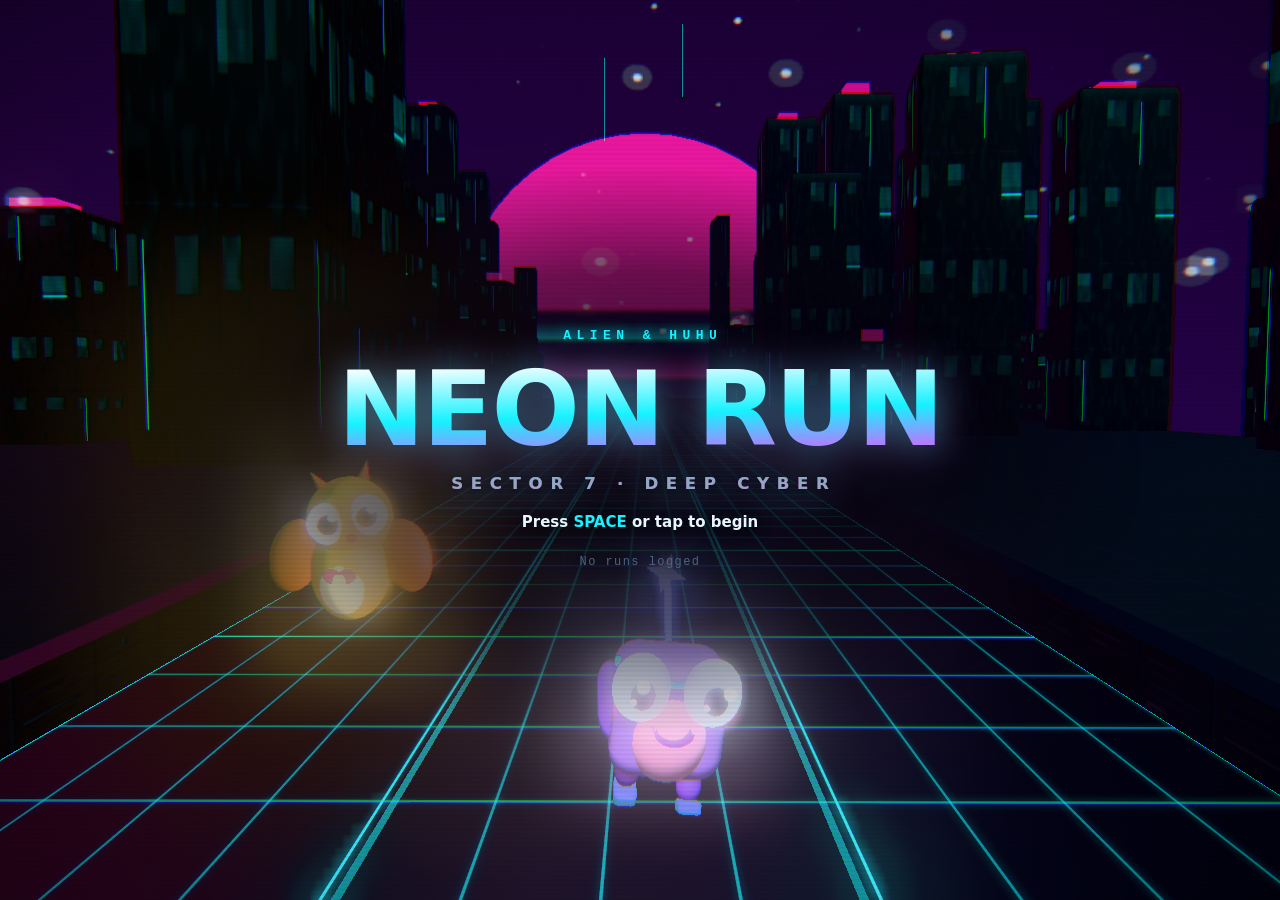
<file: index.html>
<!DOCTYPE html>
<html lang="en">
<head>
<meta charset="UTF-8">
<meta name="viewport" content="width=device-width, initial-scale=1.0, maximum-scale=1.0, user-scalable=no, viewport-fit=cover">
<meta name="theme-color" content="#04030c">
<meta name="description" content="Alien &amp; HuHu: Neon Run — a 3D sci-fi cyber endless runner.">
<meta name="apple-mobile-web-app-capable" content="yes">
<meta name="mobile-web-app-capable" content="yes">
<title>Alien &amp; HuHu — Neon Run</title>
<link rel="stylesheet" href="src/ui/ui.css">
<link rel="icon" href="data:image/svg+xml,<svg xmlns='http://www.w3.org/2000/svg' viewBox='0 0 32 32'><rect width='32' height='32' fill='%2304030c'/><circle cx='16' cy='18' r='8' fill='%23c084fc'/><circle cx='13' cy='16' r='2.6' fill='%23fff'/><circle cx='19' cy='16' r='2.6' fill='%23fff'/><path d='M16 10 L13 4' stroke='%2316f2ff' stroke-width='1.6' fill='none'/><circle cx='13' cy='3.5' r='2' fill='%2316f2ff'/></svg>">
<script type="importmap">
{
  "imports": {
    "three": "./vendor/three/three.module.js",
    "three/addons/": "./vendor/three/addons/"
  }
}
</script>
</head>
<body>

<canvas id="gl"></canvas>

<div id="ui">

  <!-- ─── LOADING ──────────────────────────────────────────────────────── -->
  <section class="screen scrim on" id="scrLoading">
    <div class="kicker">Initialising</div>
    <h1 class="title">NEON<br>RUN</h1>
    <div id="loadBar"><i id="loadFill"></i></div>
    <div class="tiny" id="loadMsg">Compiling shaders…</div>
  </section>

  <!-- ─── TITLE ────────────────────────────────────────────────────────── -->
  <section class="screen" id="scrTitle">
    <div class="kicker">Alien &amp; HuHu</div>
    <h1 class="title glitch" id="titleText" data-text="NEON RUN">NEON RUN<span class="sub">Sector 7 · Deep Cyber</span></h1>
    <div class="muted" id="titlePrompt">Press <b>SPACE</b> or tap to begin</div>
    <div class="tiny" id="titleBest"></div>
  </section>

  <!-- ─── MAIN MENU ────────────────────────────────────────────────────── -->
  <section class="screen scrim" id="scrMenu">
    <div class="kicker">Main Terminal</div>
    <nav class="menu" id="mainMenu">
      <button class="btn primary" data-act="play">Run<span class="key">ENTER</span></button>
      <button class="btn" data-act="skins">Chassis<span class="key">C</span></button>
      <button class="btn" data-act="settings">Settings<span class="key">S</span></button>
      <button class="btn" data-act="howto">How to play<span class="key">H</span></button>
      <button class="btn" data-act="credits">Credits</button>
    </nav>
    <div class="tiny" id="menuStats"></div>
  </section>

  <!-- ─── SETTINGS ─────────────────────────────────────────────────────── -->
  <section class="screen scrim" id="scrSettings">
    <h2 class="h2">Settings</h2>
    <div class="panel">
      <div class="rows" id="settingsRows">
        <div class="row"><span class="label">Master</span><div class="ctl"><input type="range" id="setMaster" min="0" max="100"><span class="val" id="valMaster">90%</span></div></div>
        <div class="row"><span class="label">Music</span><div class="ctl"><input type="range" id="setMusic" min="0" max="100"><span class="val" id="valMusic">65%</span></div></div>
        <div class="row"><span class="label">Effects</span><div class="ctl"><input type="range" id="setSfx" min="0" max="100"><span class="val" id="valSfx">85%</span></div></div>
        <div class="row"><span class="label">Screen shake</span><div class="ctl"><input type="range" id="setShake" min="0" max="100"><span class="val" id="valShake">100%</span></div></div>
        <div class="row"><span class="label">Quality</span><div class="ctl"><div class="seg" id="setQuality">
          <button data-q="auto">Auto</button><button data-q="low">Low</button><button data-q="medium">Med</button><button data-q="high">High</button>
        </div></div></div>
        <div class="row"><span class="label">Speed blur</span><div class="ctl"><div class="seg" id="setBlur"><button data-v="1">On</button><button data-v="0">Off</button></div></div></div>
        <div class="row"><span class="label">Show FPS</span><div class="ctl"><div class="seg" id="setFps"><button data-v="1">On</button><button data-v="0">Off</button></div></div></div>
        <div class="row"><span class="label">Invert swipe</span><div class="ctl"><div class="seg" id="setInvert"><button data-v="1">On</button><button data-v="0">Off</button></div></div></div>
      </div>
    </div>
    <div class="row-inline">
      <button class="btn" data-act="back" style="width:auto">Back<span class="key">ESC</span></button>
      <button class="btn" data-act="wipe" style="width:auto">Erase data</button>
    </div>
  </section>

  <!-- ─── CHASSIS / SKINS ──────────────────────────────────────────────── -->
  <section class="screen scrim" id="scrSkins">
    <h2 class="h2">Chassis</h2>
    <div class="muted">Spend shards to unlock. Cosmetic only — every chassis handles the same.</div>
    <div class="panel"><div class="rows" id="skinRows"></div></div>
    <div class="row-inline">
      <div class="tiny" id="skinBalance"></div>
      <button class="btn" data-act="back" style="width:auto">Back<span class="key">ESC</span></button>
    </div>
  </section>

  <!-- ─── HOW TO PLAY ──────────────────────────────────────────────────── -->
  <section class="screen scrim" id="scrHowto">
    <h2 class="h2">How to play</h2>
    <div class="panel"><div class="rows" id="howtoRows"></div></div>
    <button class="btn" data-act="back" style="width:auto">Back<span class="key">ESC</span></button>
  </section>

  <!-- ─── CREDITS ──────────────────────────────────────────────────────── -->
  <section class="screen scrim" id="scrCredits">
    <h2 class="h2">Credits</h2>
    <div class="panel" style="text-align:center">
      <div class="kicker">Alien &amp; HuHu</div>
      <p class="muted" style="margin:18px 0">
        A 3D sci-fi cyber endless runner.<br>
        Every model, texture, sound and note in this game is generated<br>
        procedurally in code — there is not a single asset file.
      </p>
      <p class="tiny">Rendering · three.js r169 · WebGL2<br>Audio · Web Audio API</p>
    </div>
    <button class="btn" data-act="back" style="width:auto">Back<span class="key">ESC</span></button>
  </section>

  <!-- ─── PAUSE ────────────────────────────────────────────────────────── -->
  <section class="screen scrim" id="scrPause">
    <div class="kicker">Signal held</div>
    <h2 class="h2">Paused</h2>
    <nav class="menu">
      <button class="btn primary" data-act="resume">Resume<span class="key">ESC</span></button>
      <button class="btn" data-act="restart">Restart<span class="key">R</span></button>
      <button class="btn" data-act="settings">Settings</button>
      <button class="btn" data-act="quit">Abandon run</button>
    </nav>
  </section>

  <!-- ─── GAME OVER ────────────────────────────────────────────────────── -->
  <section class="screen scrim" id="scrOver">
    <div id="overRecord"></div>
    <h2 class="h2" id="overTitle">Signal lost</h2>
    <div class="panel">
      <div class="statgrid">
        <div class="cell wide"><div class="k">Score</div><div class="v acc" id="ovScore">0</div></div>
        <div class="cell"><div class="k">Distance</div><div class="v" id="ovDist">0 m</div></div>
        <div class="cell"><div class="k">Shards</div><div class="v" id="ovShards">0</div></div>
        <div class="cell"><div class="k">Best combo</div><div class="v" id="ovCombo">×1</div></div>
        <div class="cell"><div class="k">Top speed</div><div class="v" id="ovSpeed">0</div></div>
        <div class="cell wide"><div class="k">Personal best</div><div class="v" id="ovBest">0</div></div>
      </div>
    </div>
    <nav class="menu">
      <button class="btn primary" data-act="retry">Run again<span class="key">SPACE</span></button>
      <button class="btn" data-act="quit">Main terminal<span class="key">ESC</span></button>
    </nav>
  </section>

  <!-- ─── HUD ──────────────────────────────────────────────────────────── -->
  <div id="hud">
    <div class="hud-tl">
      <div class="stat-label">Score</div>
      <div class="stat-value" id="hudScore">0</div>
      <div class="stat-value sm hi" id="hudDist" style="margin-top:6px">0 m</div>
    </div>

    <div class="hud-tr">
      <div class="stat-label">Shards</div>
      <div class="stat-value sm" id="hudShards">0</div>
      <div id="shields" style="justify-content:flex-end"></div>
      <div id="pulses" style="justify-content:flex-end"></div>
      <div id="powers"></div>
    </div>

    <div id="combo">
      <div class="mult" id="comboMult">×2</div>
      <div id="comboBar"><i id="comboFill"></i></div>
    </div>

    <div class="hud-bc" id="odWrap">
      <div class="stat-label" style="text-align:center">Overdrive</div>
      <div id="odBar"><i id="odFill"></i><span id="odReady">READY · SHIFT</span></div>
    </div>

    <div id="huhuDown"><span class="dot"></span><b>HUHU DOWN</b><i id="huhuDownT">12.0</i></div>

    <div id="banner"><div class="big" id="bannerBig"></div><div class="small" id="bannerSmall"></div></div>
    <div id="floaters"></div>

    <button class="iconbtn" id="btnPause" style="right:calc(18px + var(--safe-r)); top:auto; bottom:calc(16px + var(--safe-b));" aria-label="Pause">
      <svg viewBox="0 0 24 24"><rect x="6" y="5" width="4" height="14"/><rect x="14" y="5" width="4" height="14"/></svg>
    </button>
  </div>

  <div id="fps">-- fps</div>
</div>

<script type="module" src="src/main.js"></script>
<noscript>
  <div style="position:fixed;inset:0;display:grid;place-items:center;color:#eaf6ff;font:600 16px system-ui;text-align:center;padding:24px">
    Neon Run needs JavaScript and WebGL2.
  </div>
</noscript>
</body>
</html>
</file>
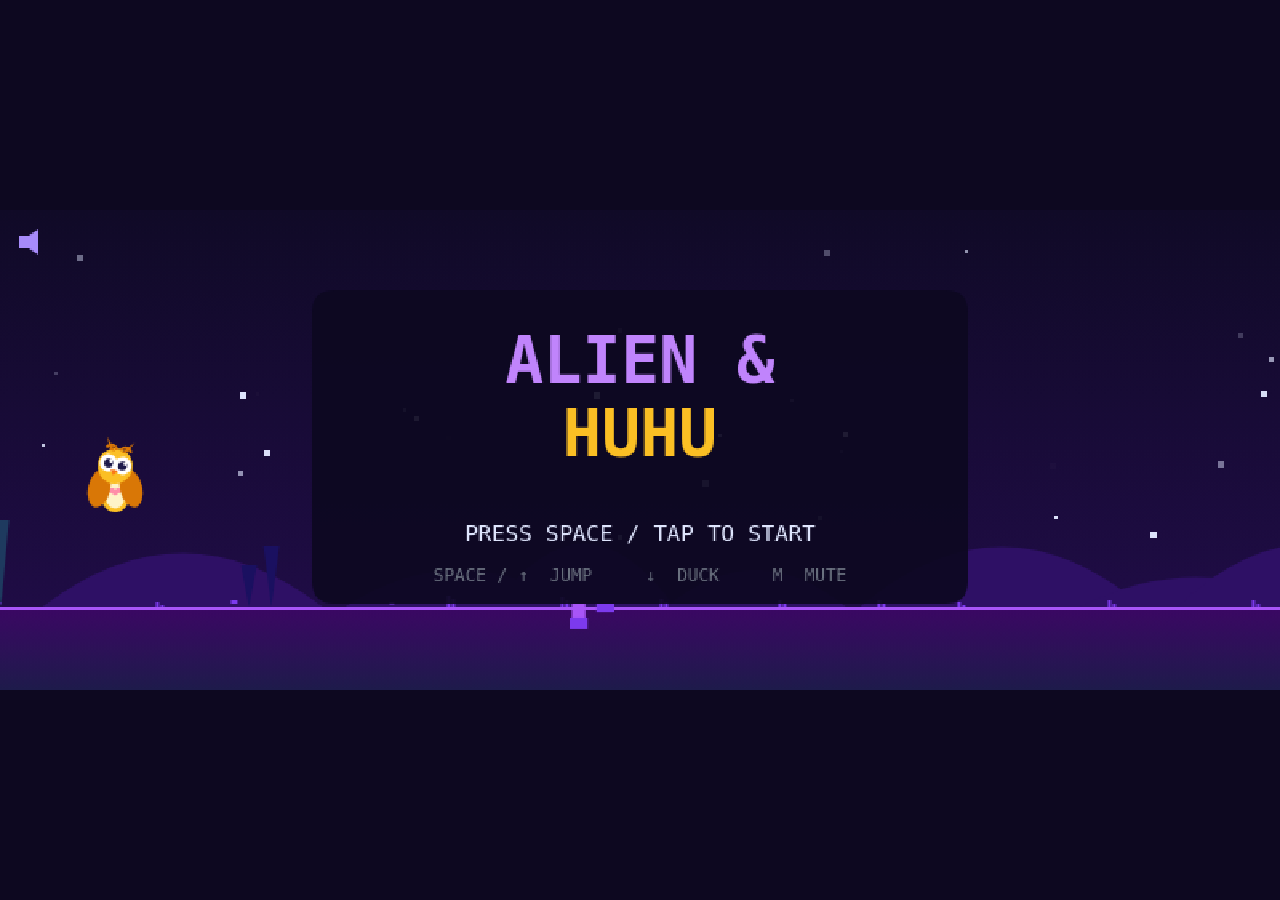
<file: classic.html>
<!DOCTYPE html>
<html lang="en">
<head>
<meta charset="UTF-8">
<meta name="viewport" content="width=device-width, initial-scale=1.0, user-scalable=no, viewport-fit=cover">
<title>Alien &amp; HuHu</title>
<style>
  * { margin: 0; padding: 0; box-sizing: border-box; }
  html, body {
    width: 100%; height: 100%;
    overflow: hidden;
    background: #0d0820;
  }
  canvas {
    image-rendering: pixelated;
    image-rendering: crisp-edges;
    display: block;
    touch-action: none;
    cursor: none;
    position: fixed;
    top: 0; left: 0;
  }
</style>
</head>
<body>
<canvas id="gameCanvas"></canvas>
<script>
'use strict';

// ─── CONFIG ──────────────────────────────────────────────────────────────────
const CFG = {
  W: 800, H: 300,
  GROUND_Y: 248,
  GRAVITY: 0.6,
  JUMP_FORCE: -13.5,
  DOUBLE_JUMP_FORCE: -11,
  INIT_SPEED: 5,
  MAX_SPEED: 18,
  SPEED_INC: 0.0008,
  MIN_SPAWN: 900,
  MAX_SPAWN: 2200,
  SPAWN_RAMP: 90000,
  SCORE_RATE: 0.1,
  MILESTONE: 100,
  // Level palette stops — BG blends between these as score rises
  LEVELS: [
    { score:    0, skyT:'#0d0820', skyB:'#1a0a3d', gndT:'#3b0764', gndB:'#1e1b4b', edge:'#a855f7', hill:'#2e1065', near:'#7c3aed', name:'' },
    { score:  300, skyT:'#012412', skyB:'#023d20', gndT:'#064e3b', gndB:'#022c22', edge:'#34d399', hill:'#065f46', near:'#10b981', name:'JUNGLE WORLD' },
    { score:  700, skyT:'#1c0505', skyB:'#3d1010', gndT:'#7f1d1d', gndB:'#450a0a', edge:'#f87171', hill:'#991b1b', near:'#ef4444', name:'MAGMA WORLD' },
    { score: 1500, skyT:'#03071e', skyB:'#0a0f3d', gndT:'#1e3a8a', gndB:'#0f1d4a', edge:'#93c5fd', hill:'#1d4ed8', near:'#3b82f6', name:'DEEP COSMOS' },
  ],
  C: {
    ALIEN_BODY:  '#c084fc', ALIEN_BELLY: '#f9a8d4',
    ALIEN_EYE:   '#ffffff', ALIEN_PUPIL: '#1e1b4b',
    ALIEN_ANT:   '#818cf8', ALIEN_CHEEK: '#fb7185',
    ALIEN_LEG:   '#a855f7', ALIEN_FOOT:  '#7c3aed',
    ALIEN_ARM:   '#b87af5',
    HUHU_BODY:   '#fbbf24', HUHU_TUMMY: '#fef3c7',
    HUHU_EYE:    '#ffffff', HUHU_PUPIL: '#1e1b4b',
    HUHU_BEAK:   '#f97316', HUHU_WING:  '#d97706',
    HUHU_HEART:  '#ff6b9d',
    ROCK_D:      '#3b0764', ROCK_L:     '#6b21a8', ROCK_HL: '#9333ea',
    CRYSTAL_A:   '#22d3ee', CRYSTAL_B:  '#a78bfa', CRYSTAL_G: '#67e8f9',
    MUSH_CAP:    '#f43f5e', MUSH_SPOT:  '#fecdd3', MUSH_STEM: '#fda4af',
    UFO_BODY:    '#6ee7b7', UFO_DOME:   '#bfdbfe', UFO_LIGHT: '#fde68a',
    COMET_H:     '#fef3c7', COMET_T:    '#fbbf24',
    STAR:        '#e0e7ff',
    HEART:       '#ff6b9d',
    SPARKLE:     '#fde68a',
  }
};

// ─── UTILS ───────────────────────────────────────────────────────────────────
function lerp(a, b, t) { return a + (b - a) * t; }

function lerpColor(c1, c2, t) {
  const h  = s => parseInt(s.slice(1), 16);
  const a  = h(c1), b = h(c2);
  const r  = Math.round(lerp((a>>16)&255, (b>>16)&255, t));
  const g  = Math.round(lerp((a>>8)&255,  (b>>8)&255,  t));
  const bv = Math.round(lerp(a&255,        b&255,        t));
  return `#${((r<<16)|(g<<8)|bv).toString(16).padStart(6,'0')}`;
}

function rnd(min, max) { return min + Math.random() * (max - min); }
function rndInt(min, max) { return Math.floor(rnd(min, max + 1)); }

function roundRect(ctx, x, y, w, h, r) {
  ctx.beginPath();
  ctx.moveTo(x + r, y);
  ctx.lineTo(x + w - r, y);
  ctx.quadraticCurveTo(x + w, y, x + w, y + r);
  ctx.lineTo(x + w, y + h - r);
  ctx.quadraticCurveTo(x + w, y + h, x + w - r, y + h);
  ctx.lineTo(x + r, y + h);
  ctx.quadraticCurveTo(x, y + h, x, y + h - r);
  ctx.lineTo(x, y + r);
  ctx.quadraticCurveTo(x, y, x + r, y);
  ctx.closePath();
}

// Heart path centered at (cx, cy), half-width r
function drawHeart(ctx, cx, cy, r) {
  ctx.beginPath();
  ctx.moveTo(cx, cy + r * 0.75);
  ctx.bezierCurveTo(cx - r * 0.1, cy + r * 0.4, cx - r, cy + r * 0.3, cx - r, cy - r * 0.1);
  ctx.bezierCurveTo(cx - r, cy - r * 0.75, cx, cy - r * 0.6,  cx, cy - r * 0.2);
  ctx.bezierCurveTo(cx, cy - r * 0.6,  cx + r, cy - r * 0.75, cx + r, cy - r * 0.1);
  ctx.bezierCurveTo(cx + r, cy + r * 0.3, cx + r * 0.1, cy + r * 0.4, cx, cy + r * 0.75);
  ctx.closePath();
}

// 4-pointed star at (cx, cy) with outer radius r
function draw4Star(ctx, cx, cy, r) {
  ctx.beginPath();
  for (let i = 0; i < 8; i++) {
    const angle = i * Math.PI / 4 - Math.PI / 2;
    const dist  = i % 2 === 0 ? r : r * 0.38;
    i === 0
      ? ctx.moveTo(cx + dist * Math.cos(angle), cy + dist * Math.sin(angle))
      : ctx.lineTo(cx + dist * Math.cos(angle), cy + dist * Math.sin(angle));
  }
  ctx.closePath();
}

// ─── CANVAS SETUP ────────────────────────────────────────────────────────────
const canvas = document.getElementById('gameCanvas');
const ctx = canvas.getContext('2d');
canvas.width  = CFG.W;
canvas.height = CFG.H;

function handleResize() {
  const vw = window.innerWidth;
  const vh = window.innerHeight;
  const portrait = vh > vw * 1.2;

  if (portrait) {
    const logW = 350;
    const logH = Math.round(logW * vh / vw);
    CFG.W = logW; CFG.H = logH;
    CFG.GROUND_Y = logH - 52;
    const s = logW / 800;
    CFG.INIT_SPEED = 5 * s; CFG.MAX_SPEED = 18 * s; CFG.SPEED_INC = 0.0008 * s;
    canvas.width  = logW;
    canvas.height = logH;
    canvas.style.width  = vw + 'px';
    canvas.style.height = vh + 'px';
    canvas.style.left = '0px'; canvas.style.top = '0px';
  } else {
    CFG.W = 800; CFG.H = 300; CFG.GROUND_Y = 248;
    CFG.INIT_SPEED = 5; CFG.MAX_SPEED = 18; CFG.SPEED_INC = 0.0008;
    canvas.width  = 800; canvas.height = 300;
    const scale = Math.min(vw / 800, vh / 300);
    const cw = Math.round(800 * scale);
    const ch = Math.round(300 * scale);
    canvas.style.width  = cw + 'px'; canvas.style.height = ch + 'px';
    canvas.style.left   = Math.round((vw - cw) / 2) + 'px';
    canvas.style.top    = Math.round((vh - ch) / 2) + 'px';
  }
}
handleResize();
window.addEventListener('resize', () => {
  handleResize();
  if (typeof BG !== 'undefined') {
    BG.init();
    if (typeof Alien !== 'undefined') Alien.y = CFG.GROUND_Y;
    if (typeof Game !== 'undefined' && Game.state === 'PLAYING') Game.transitionTo('TITLE');
  }
});

// ─── AUDIO ───────────────────────────────────────────────────────────────────
const Audio = {
  ctx: null, enabled: true,
  init() {
    if (this.ctx) return;
    this.ctx = new (window.AudioContext || window.webkitAudioContext)();
    Music.init(this.ctx);
  },
  play(type) {
    if (!this.enabled || !this.ctx) return;
    const ac = this.ctx;
    const now = ac.currentTime;

    const configs = {
      jump:        [['sine',     220, 440, 0.15, 0.25]],
      double_jump: [['sine',     440, 660, 0.15, 0.2]],
      land:        [['triangle', 80,  40,  0.1,  0.3]],
      die:         [['sawtooth', 400, 80,  0.5,  0.4]],
      milestone: [
        ['sine', 523, 523, 0.12, 0.2],
        ['sine', 659, 659, 0.12, 0.2],
        ['sine', 784, 784, 0.12, 0.2],
      ],
      levelup: [
        ['sine', 523, 523,  0.1, 0.22],
        ['sine', 659, 659,  0.1, 0.22],
        ['sine', 784, 784,  0.1, 0.22],
        ['sine', 1047, 1047, 0.15, 0.28],
      ],
    };

    const list = configs[type];
    if (!list) return;

    list.forEach(([wave, f1, f2, dur, vol], i) => {
      const t    = now + i * 0.07;
      const osc  = ac.createOscillator();
      const gain = ac.createGain();
      osc.type = wave;
      osc.frequency.setValueAtTime(f1, t);
      osc.frequency.exponentialRampToValueAtTime(f2, t + dur);
      gain.gain.setValueAtTime(vol, t);
      gain.gain.exponentialRampToValueAtTime(0.001, t + dur);
      osc.connect(gain);
      gain.connect(ac.destination);
      osc.start(t);
      osc.stop(t + dur + 0.01);
    });
  }
};

// ─── MUSIC ───────────────────────────────────────────────────────────────────
const Music = (() => {
  // 120 BPM, A-minor, 4-chord × 4-bar loop ≈ 8 s
  const BPM   = 120;
  const BEAT  = 60 / BPM;      // 0.5 s
  const BAR   = BEAT * 4;      // 2 s
  const LOOP  = BAR * 4;       // 8 s
  const AHEAD = 0.15;          // schedule this far ahead of current time

  // Chord progression: Am → F → C → G
  // Each entry: bass root Hz, [chord arp tones Hz]
  const CHORDS = [
    { bass: 55.00, arp: [110.00, 130.81, 164.81, 220.00] }, // Am
    { bass: 43.65, arp: [87.31,  110.00, 130.81, 174.61] }, // F
    { bass: 65.41, arp: [130.81, 164.81, 196.00, 261.63] }, // C
    { bass: 49.00, arp: [98.00,  123.47, 146.83, 196.00] }, // G
  ];

  let ac, masterGain, noiseBuf, playing = false;

  function mkNoiseBuf() {
    const len = Math.ceil(ac.sampleRate * 0.06);
    noiseBuf  = ac.createBuffer(1, len, ac.sampleRate);
    const d   = noiseBuf.getChannelData(0);
    for (let i = 0; i < len; i++) d[i] = Math.random() * 2 - 1;
  }

  function note(type, freq, vol, t, dur, rel) {
    const osc = ac.createOscillator();
    const g   = ac.createGain();
    osc.type  = type;
    osc.frequency.value = freq;
    g.gain.setValueAtTime(0.0001, t);
    g.gain.linearRampToValueAtTime(vol, t + 0.012);
    g.gain.setValueAtTime(vol, t + dur - rel);
    g.gain.exponentialRampToValueAtTime(0.0001, t + dur);
    osc.connect(g); g.connect(masterGain);
    osc.start(t); osc.stop(t + dur + 0.02);
  }

  function kick(t) {
    const o = ac.createOscillator(), g = ac.createGain();
    o.type = 'sine';
    o.frequency.setValueAtTime(180, t);
    o.frequency.exponentialRampToValueAtTime(38, t + 0.12);
    g.gain.setValueAtTime(0.55, t);
    g.gain.exponentialRampToValueAtTime(0.0001, t + 0.20);
    o.connect(g); g.connect(masterGain);
    o.start(t); o.stop(t + 0.22);
  }

  function hihat(t, vol) {
    const src = ac.createBufferSource();
    src.buffer = noiseBuf;
    const bpf = ac.createBiquadFilter();
    bpf.type  = 'bandpass';
    bpf.frequency.value = 9000; bpf.Q.value = 1.2;
    const g = ac.createGain();
    g.gain.setValueAtTime(vol, t);
    g.gain.exponentialRampToValueAtTime(0.0001, t + 0.04);
    src.connect(bpf); bpf.connect(g); g.connect(masterGain);
    src.start(t); src.stop(t + 0.05);
  }

  function pad(freqs, t, dur) {
    freqs.slice(0, 3).forEach(freq => {
      [-5, 0, 5].forEach(detune => {
        const o = ac.createOscillator(), g = ac.createGain();
        o.type  = 'sawtooth';
        o.frequency.value = freq * 2; // one octave up
        o.detune.value = detune;
        g.gain.setValueAtTime(0.0001, t);
        g.gain.linearRampToValueAtTime(0.018, t + 0.40);
        g.gain.setValueAtTime(0.018, t + dur - 0.35);
        g.gain.exponentialRampToValueAtTime(0.0001, t + dur);
        o.connect(g); g.connect(masterGain);
        o.start(t); o.stop(t + dur + 0.02);
      });
    });
  }

  function scheduleBar(barIdx, t) {
    const ch = CHORDS[barIdx % 4];
    const arpPat = [0, 1, 2, 3, 2, 1, 0, 2]; // 8 × 8th notes

    // Bass — punchy root on beat 1 and sub-octave on beat 3
    note('sawtooth', ch.bass,       0.30, t,              BEAT * 1.75, 0.12);
    note('sawtooth', ch.bass * 0.5, 0.18, t + BEAT * 2,  BEAT * 1.55, 0.12);

    // Arpeggio — 8 8th-notes per bar, square wave
    for (let i = 0; i < 8; i++) {
      note('square', ch.arp[arpPat[i]], 0.09,
           t + i * BEAT * 0.5, BEAT * 0.43, 0.10);
    }

    // Warm pad — full bar
    pad(ch.arp, t, BAR);

    // Kick on beat 1 and 3
    kick(t);
    kick(t + BEAT * 2);

    // Hi-hat every 8th note, louder on downbeats
    for (let i = 0; i < 8; i++) {
      hihat(t + i * BEAT * 0.5, i % 2 === 0 ? 0.060 : 0.032);
    }
  }

  function scheduleLoop(startT) {
    for (let b = 0; b < 4; b++) scheduleBar(b, startT + b * BAR);
    const nextT = startT + LOOP;
    const delay = (nextT - ac.currentTime - AHEAD) * 1000;
    setTimeout(() => { if (playing) scheduleLoop(nextT); }, Math.max(0, delay));
  }

  return {
    init(audioCtx) {
      if (ac) return;
      ac = audioCtx;
      masterGain = ac.createGain();
      masterGain.gain.value = 0.38;
      masterGain.connect(ac.destination);
      mkNoiseBuf();
    },
    start() {
      if (playing || !ac) return;
      playing = true;
      scheduleLoop(ac.currentTime + 0.10);
    },
    stop()     { playing = false; },
    mute(muted){ if (masterGain) masterGain.gain.value = muted ? 0 : 0.38; },
    get isPlaying() { return playing; },
  };
})();

// ─── PARTICLES ───────────────────────────────────────────────────────────────
const Particles = (() => {
  const POOL = 320;
  const pool = Array.from({length: POOL}, () => ({
    active: false, x: 0, y: 0, vx: 0, vy: 0,
    life: 0, maxLife: 0, r: 0, color: '#fff',
    shape: 'circle', gravity: 0, rot: 0, rotV: 0,
  }));

  function alloc() { return pool.find(p => !p.active) || pool[0]; }

  const DEFS = {
    jump: {
      n: 8, shapes: ['square'],
      cols: ['#c084fc','#818cf8','#a78bfa'],
      vx: 3, vy: 4, life: 400, r: 3, grav: 0.15,
    },
    land: {
      n: 8, shapes: ['square'],
      cols: ['#fbbf24','#f97316','#fde68a'],
      vx: 5, vy: 2.5, life: 350, r: 3, grav: 0.22,
    },
    death: {
      n: 22, shapes: ['circle','heart'],
      cols: ['#c084fc','#f9a8d4','#fbbf24','#22d3ee','#ff6b9d'],
      vx: 9, vy: 8, life: 750, r: 5, grav: 0.09,
    },
    milestone: {
      n: 18, shapes: ['heart','star4'],
      cols: ['#ff6b9d','#fde68a','#c084fc','#fbbf24','#f9a8d4'],
      vx: 6, vy: 9, life: 1000, r: 5, grav: 0.03,
    },
    levelup: {
      n: 36, shapes: ['heart','star4','circle'],
      cols: ['#ff6b9d','#fde68a','#34d399','#93c5fd','#c084fc','#fbbf24'],
      vx: 11, vy: 11, life: 1200, r: 6, grav: 0.04,
    },
  };

  return {
    burst(type, x, y) {
      const d = DEFS[type];
      if (!d) return;
      for (let i = 0; i < d.n; i++) {
        const p    = alloc();
        p.active   = true;
        p.x        = x + rnd(-5, 5);
        p.y        = y;
        p.vx       = rnd(-d.vx, d.vx);
        p.vy       = rnd(-d.vy, -0.5);
        p.life     = d.life + rnd(-120, 120);
        p.maxLife  = p.life;
        p.r        = rnd(d.r - 1.5, d.r + 1.5);
        p.color    = d.cols[rndInt(0, d.cols.length - 1)];
        p.shape    = d.shapes[rndInt(0, d.shapes.length - 1)];
        p.gravity  = d.grav;
        p.rot      = rnd(0, Math.PI * 2);
        p.rotV     = rnd(-0.18, 0.18);
      }
    },
    update(dt) {
      const f = dt / 16.67;
      for (const p of pool) {
        if (!p.active) continue;
        p.life -= dt;
        if (p.life <= 0) { p.active = false; continue; }
        p.x   += p.vx  * f;
        p.y   += p.vy  * f;
        p.vy  += p.gravity * f;
        p.rot += p.rotV * f;
      }
    },
    draw() {
      for (const p of pool) {
        if (!p.active) continue;
        const alpha = Math.max(0, p.life / p.maxLife);
        ctx.save();
        ctx.globalAlpha = alpha;
        ctx.fillStyle   = p.color;
        ctx.translate(p.x, p.y);
        ctx.rotate(p.rot);
        if (p.shape === 'square') {
          ctx.fillRect(-p.r, -p.r, p.r * 2, p.r * 2);
        } else if (p.shape === 'heart') {
          drawHeart(ctx, 0, 0, p.r);
          ctx.fill();
        } else if (p.shape === 'star4') {
          draw4Star(ctx, 0, 0, p.r);
          ctx.fill();
        } else {
          ctx.beginPath();
          ctx.arc(0, 0, p.r, 0, Math.PI * 2);
          ctx.fill();
        }
        ctx.restore();
      }
    },
    reset() { pool.forEach(p => p.active = false); }
  };
})();

// ─── BACKGROUND ──────────────────────────────────────────────────────────────
const BG = (() => {
  let stars = [], midItems = [], nearItems = [];
  let dayPhase = 0;
  let _score   = 0;

  // Return smoothly blended palette for a given score
  function palette(score) {
    const lvls = CFG.LEVELS;
    let lo = lvls[0], hi = lvls[0];
    for (let i = lvls.length - 1; i >= 0; i--) {
      if (score >= lvls[i].score) {
        lo = lvls[i];
        hi = lvls[Math.min(i + 1, lvls.length - 1)];
        break;
      }
    }
    if (lo === hi) return lo;
    const span = hi.score - lo.score;
    const raw  = (score - lo.score) / span;
    const t    = raw < 0.5 ? 2*raw*raw : -1 + (4 - 2*raw)*raw; // ease in-out
    return {
      skyT: lerpColor(lo.skyT, hi.skyT, t),
      skyB: lerpColor(lo.skyB, hi.skyB, t),
      gndT: lerpColor(lo.gndT, hi.gndT, t),
      gndB: lerpColor(lo.gndB, hi.gndB, t),
      edge: lerpColor(lo.edge, hi.edge, t),
      hill: lerpColor(lo.hill, hi.hill, t),
      near: lerpColor(lo.near, hi.near, t),
    };
  }

  function genStars() {
    stars = Array.from({length: 80}, () => ({
      x: rnd(0, CFG.W * 3),
      y: rnd(0, CFG.GROUND_Y - 40),
      r: rnd(0.5, 2),
      twinkle: rnd(0.001, 0.004),
      phase: rnd(0, Math.PI * 2),
    }));
  }
  function genMid() {
    midItems = [];
    for (let x = 0; x < CFG.W * 4; x += rndInt(60, 140)) {
      const type = Math.random() < 0.4 ? 'crystal' : 'hill';
      if (type === 'hill') {
        midItems.push({ type, x, w: rndInt(80, 200), h: rndInt(30, 80) });
      } else {
        const count = rndInt(2, 5);
        midItems.push({ type, x, count,
          heights: Array.from({length: count}, () => rndInt(20, 60)),
          cols:    Array.from({length: count}, () => Math.random() < 0.5 ? '#1e3a5f' : '#1a1060'),
        });
      }
    }
  }
  function genNear() {
    nearItems = [];
    for (let x = 0; x < CFG.W * 4; x += rndInt(30, 100)) {
      nearItems.push({ type: Math.random() < 0.5 ? 'rock' : 'grass', x, size: rndInt(3, 8) });
    }
  }

  return {
    init()          { genStars(); genMid(); genNear(); },
    setScore(s)     { _score = s; },
    update(dt, spd) {
      dayPhase += dt * 0.000007;
      const f = dt / 16.67;
      stars.forEach(s    => { s.x -= spd * 0.05 * f; if (s.x < -2) s.x += CFG.W * 3 + 10; });
      midItems.forEach(m => { m.x -= spd * 0.3  * f; if (m.x + (m.w || 100) < -10) m.x += CFG.W * 4 + 200; });
      nearItems.forEach(n => { n.x -= spd * 0.7  * f; if (n.x < -10) n.x += CFG.W * 4 + 50; });
    },
    draw(time) {
      const pal  = palette(_score);
      const td   = (Math.sin(dayPhase * Math.PI * 2) + 1) / 2 * 0.18;
      const skyT = lerpColor(pal.skyT, '#2d1b6e', td);
      const skyB = lerpColor(pal.skyB, '#4c1d95', td);

      // Sky gradient
      const sg = ctx.createLinearGradient(0, 0, 0, CFG.GROUND_Y);
      sg.addColorStop(0, skyT);
      sg.addColorStop(1, skyB);
      ctx.fillStyle = sg;
      ctx.fillRect(0, 0, CFG.W, CFG.GROUND_Y);

      // Stars
      ctx.save();
      for (const s of stars) {
        const bright = 0.35 + 0.65 * Math.sin(time * s.twinkle + s.phase);
        ctx.globalAlpha = bright;
        ctx.fillStyle   = CFG.C.STAR;
        ctx.fillRect(Math.floor(s.x), Math.floor(s.y), Math.ceil(s.r * 2), Math.ceil(s.r * 2));
      }
      ctx.restore();

      // Mid silhouettes
      for (const m of midItems) {
        if (m.type === 'hill') {
          ctx.fillStyle = pal.hill;
          ctx.beginPath();
          ctx.moveTo(m.x, CFG.GROUND_Y);
          ctx.quadraticCurveTo(m.x + m.w / 2, CFG.GROUND_Y - m.h, m.x + m.w, CFG.GROUND_Y);
          ctx.fill();
        } else {
          for (let i = 0; i < m.count; i++) {
            ctx.fillStyle = m.cols[i];
            const cx = m.x + i * 14, h = m.heights[i];
            ctx.beginPath();
            ctx.moveTo(cx, CFG.GROUND_Y);
            ctx.lineTo(cx - 5, CFG.GROUND_Y - h);
            ctx.lineTo(cx + 5, CFG.GROUND_Y - h);
            ctx.closePath();
            ctx.fill();
          }
        }
      }

      // Ground
      const gg = ctx.createLinearGradient(0, CFG.GROUND_Y, 0, CFG.H);
      gg.addColorStop(0, pal.gndT);
      gg.addColorStop(1, pal.gndB);
      ctx.fillStyle = gg;
      ctx.fillRect(0, CFG.GROUND_Y, CFG.W, CFG.H - CFG.GROUND_Y);

      // Glowing ground edge
      ctx.fillStyle = pal.edge;
      ctx.fillRect(0, CFG.GROUND_Y, CFG.W, 2);

      // Near details
      for (const n of nearItems) {
        ctx.fillStyle = pal.near;
        if (n.type === 'rock') {
          ctx.fillRect(n.x, CFG.GROUND_Y - n.size, n.size, n.size / 2);
        } else {
          ctx.fillRect(n.x,     CFG.GROUND_Y - n.size,     2, n.size);
          ctx.fillRect(n.x + 3, CFG.GROUND_Y - n.size + 2, 2, n.size - 2);
        }
      }
    },
    reset() { genStars(); genMid(); genNear(); dayPhase = 0; _score = 0; }
  };
})();

// ─── ALIEN ───────────────────────────────────────────────────────────────────
const Alien = {
  x: 100, y: CFG.GROUND_Y,
  vy: 0, onGround: true,
  usedDoubleJump: false, ducking: false,
  state: 'RUN',
  blinkTimer: 180, blinking: false, blinkFrame: 0,
  deadTimer: 0, deadAngle: 0,
  width: 28, height: 36,
  squash: { x: 1, y: 1 },   // squash/stretch scale
  smileAnim: 0,              // 0-1, wiggles when happy (milestone)

  get hitbox() {
    if (this.ducking) return { x: this.x - 14, y: this.y - 22, w: 28, h: 22 };
    return { x: this.x - 12, y: this.y - this.height + 4, w: 24, h: this.height - 4 };
  },

  jump() {
    if (this.state === 'DEAD') return;
    if (this.onGround) {
      this.vy = CFG.JUMP_FORCE;
      this.onGround = false;
      this.usedDoubleJump = false;
      this.state = 'JUMP';
      this.squash = { x: 0.72, y: 1.32 };
      Audio.play('jump');
      Particles.burst('jump', this.x, this.y);
    } else if (!this.usedDoubleJump) {
      this.vy = CFG.DOUBLE_JUMP_FORCE;
      this.usedDoubleJump = true;
      this.state = 'JUMP';
      this.squash = { x: 0.80, y: 1.20 };
      Audio.play('double_jump');
      Particles.burst('jump', this.x, this.y - 20);
    }
  },

  celebrate() { this.smileAnim = 1; },

  update(dt) {
    // Lerp squash back to neutral
    const lf = 1 - Math.pow(0.05, dt / 16.67);
    this.squash.x += (1 - this.squash.x) * lf;
    this.squash.y += (1 - this.squash.y) * lf;
    if (this.smileAnim > 0) this.smileAnim = Math.max(0, this.smileAnim - dt / 1200);

    if (this.state === 'DEAD') {
      this.deadTimer += dt;
      this.deadAngle  = Math.min(this.deadTimer / 400, 1) * Math.PI / 2;
      this.vy += CFG.GRAVITY * (dt / 16.67);
      this.y  += this.vy    * (dt / 16.67);
      if (this.y >= CFG.GROUND_Y) { this.y = CFG.GROUND_Y; this.vy = 0; }
      return;
    }

    if (!this.onGround) {
      this.vy += CFG.GRAVITY * (dt / 16.67);
      this.y  += this.vy    * (dt / 16.67);
      this.state = this.vy < 0 ? 'JUMP' : 'FALL';
      if (this.y >= CFG.GROUND_Y) {
        this.y = CFG.GROUND_Y; this.vy = 0;
        this.onGround = true; this.usedDoubleJump = false;
        this.state = this.ducking ? 'DUCK' : 'RUN';
        this.squash = { x: 1.40, y: 0.68 };
        Audio.play('land');
        Particles.burst('land', this.x, this.y);
      }
    } else {
      this.state = this.ducking ? 'DUCK' : 'RUN';
    }

    // Blink
    this.blinkTimer -= dt / 16.67;
    if (this.blinkTimer <= 0) {
      this.blinkTimer = 150 + Math.random() * 120;
      this.blinking = true; this.blinkFrame = 0;
    }
    if (this.blinking) { this.blinkFrame++; if (this.blinkFrame > 8) this.blinking = false; }
  },

  draw(animFrame) {
    ctx.save();
    ctx.translate(this.x, this.y);

    if (this.state === 'DEAD') {
      ctx.translate(0, -14);
      ctx.rotate(this.deadAngle);
    }

    const run   = this.state === 'RUN';
    const inAir = this.state === 'JUMP' || this.state === 'FALL';
    const dead  = this.state === 'DEAD';

    const bobY = run ? Math.sin(animFrame * 0.35) * 1.5 : 0;
    ctx.translate(0, bobY);

    // Squash/stretch (scale from foot anchor)
    if (this.ducking) {
      ctx.scale(1, 0.65);
    } else {
      ctx.scale(this.squash.x, this.squash.y);
    }

    // ── Body (rounder) ────────────────────────────────────────────────────────
    ctx.fillStyle = CFG.C.ALIEN_BODY;
    roundRect(ctx, -14, -36, 28, 30, 12);
    ctx.fill();

    // Belly
    ctx.fillStyle = CFG.C.ALIEN_BELLY;
    ctx.beginPath();
    ctx.ellipse(0, -22, 9, 11, 0, 0, Math.PI * 2);
    ctx.fill();

    // ── Arms ──────────────────────────────────────────────────────────────────
    if (!dead && !this.ducking) {
      ctx.fillStyle = CFG.C.ALIEN_ARM;
      const swing = inAir ? -0.75 : Math.sin(animFrame * 0.3) * 0.32;
      // left arm
      ctx.save();
      ctx.translate(-14, -27);
      ctx.rotate(-0.22 - swing);
      roundRect(ctx, -4, 0, 6, 9, 3);
      ctx.fill();
      ctx.restore();
      // right arm
      ctx.save();
      ctx.translate(14, -27);
      ctx.rotate(0.22 + swing);
      roundRect(ctx, -2, 0, 6, 9, 3);
      ctx.fill();
      ctx.restore();
    }

    // ── Cheeks ────────────────────────────────────────────────────────────────
    ctx.save();
    ctx.globalAlpha = 0.62;
    ctx.fillStyle = CFG.C.ALIEN_CHEEK;
    ctx.beginPath(); ctx.ellipse(-10, -21, 5.5, 3.5, 0.18, 0, Math.PI * 2); ctx.fill();
    ctx.beginPath(); ctx.ellipse( 10, -21, 5.5, 3.5,-0.18, 0, Math.PI * 2); ctx.fill();
    ctx.restore();

    // ── Antenna ───────────────────────────────────────────────────────────────
    ctx.strokeStyle = CFG.C.ALIEN_ANT;
    ctx.lineWidth = 2;
    ctx.beginPath(); ctx.moveTo(0, -36); ctx.lineTo(-4, -46); ctx.stroke();
    ctx.fillStyle = CFG.C.ALIEN_ANT;
    draw4Star(ctx, -4, -50, 4.5);
    ctx.fill();

    // ── Smile ─────────────────────────────────────────────────────────────────
    if (!dead) {
      const wiggle = this.smileAnim > 0 ? Math.sin(animFrame * 0.45) * 2 * this.smileAnim : 0;
      ctx.strokeStyle = '#9333ea';
      ctx.lineWidth = 1.8;
      ctx.beginPath();
      ctx.arc(wiggle, -18, 5, 0.25, Math.PI - 0.25);
      ctx.stroke();
    }

    // ── Eyes ──────────────────────────────────────────────────────────────────
    const eyeY = this.blinking
      ? Math.max(0.05, Math.abs(Math.sin(this.blinkFrame / 8 * Math.PI)))
      : 1;
    ctx.save();
    ctx.scale(1, eyeY);
    ctx.fillStyle = CFG.C.ALIEN_EYE;
    ctx.beginPath(); ctx.ellipse(-6, -28, 6.5, 8, 0, 0, Math.PI * 2); ctx.fill();
    ctx.beginPath(); ctx.ellipse( 6, -28, 6.5, 8, 0, 0, Math.PI * 2); ctx.fill();

    if (dead) {
      ctx.strokeStyle = CFG.C.ALIEN_PUPIL; ctx.lineWidth = 2;
      [[-6,-28],[6,-28]].forEach(([ex,ey]) => {
        ctx.beginPath(); ctx.moveTo(ex-3,ey-3); ctx.lineTo(ex+3,ey+3); ctx.stroke();
        ctx.beginPath(); ctx.moveTo(ex+3,ey-3); ctx.lineTo(ex-3,ey+3); ctx.stroke();
      });
    } else {
      const drift = Math.sin(animFrame * 0.018) * 1.8;
      ctx.fillStyle = CFG.C.ALIEN_PUPIL;
      ctx.beginPath(); ctx.ellipse(-6 + drift, -28, 3.2, 3.8, 0, 0, Math.PI * 2); ctx.fill();
      ctx.beginPath(); ctx.ellipse( 6 + drift, -28, 3.2, 3.8, 0, 0, Math.PI * 2); ctx.fill();
      // Sparkle highlights (two per eye)
      ctx.fillStyle = '#fff';
      ctx.beginPath(); ctx.arc(-4.2 + drift, -30.2, 1.4, 0, Math.PI * 2); ctx.fill();
      ctx.beginPath(); ctx.arc( 7.8 + drift, -30.2, 1.4, 0, Math.PI * 2); ctx.fill();
      ctx.beginPath(); ctx.arc(-7.5 + drift, -27,   0.7, 0, Math.PI * 2); ctx.fill();
      ctx.beginPath(); ctx.arc( 4.5 + drift, -27,   0.7, 0, Math.PI * 2); ctx.fill();
    }
    ctx.restore();

    // ── Legs ──────────────────────────────────────────────────────────────────
    if (!this.ducking && !dead) {
      const ls = inAir ? -4 : Math.sin(animFrame * 0.3) * 4;
      ctx.fillStyle = CFG.C.ALIEN_LEG;
      ctx.fillRect(-9,  -8 + ls, 6, 12);
      ctx.fillRect( 3,  -8 - ls, 6, 12);
      ctx.fillStyle = CFG.C.ALIEN_FOOT;
      ctx.fillRect(-10,  3 + ls, 8, 5);
      ctx.fillRect(  2,  3 - ls, 8, 5);
    }

    ctx.restore();
  },

  die()  { this.state = 'DEAD'; this.deadTimer = 0; this.deadAngle = 0; },
  reset() {
    this.x = 100; this.y = CFG.GROUND_Y;
    this.vy = 0; this.onGround = true;
    this.usedDoubleJump = false; this.ducking = false;
    this.state = 'RUN';
    this.blinkTimer = 180; this.blinking = false;
    this.deadTimer = 0; this.deadAngle = 0;
    this.squash = { x: 1, y: 1 }; this.smileAnim = 0;
  }
};

// ─── HUHU (OWL) ──────────────────────────────────────────────────────────────
const HuHu = {
  x: 72, y: 180,
  headTilt: 0,
  wingPulse: 0,
  dead: false, deadTimer: 0, deadAngle: 0, vy: 0,

  get hitbox() { return { x: this.x - 8, y: this.y - 28, w: 16, h: 36 }; },

  die() { this.dead = true; this.deadTimer = 0; this.deadAngle = 0; this.vy = -4; },

  update(dt) {
    if (!this.dead) return;
    this.deadTimer += dt;
    this.deadAngle  = -Math.min(this.deadTimer / 500, 1) * Math.PI / 2;
    this.vy += CFG.GRAVITY * 0.55 * (dt / 16.67);
    this.y  += this.vy * (dt / 16.67);
    if (this.y >= CFG.GROUND_Y - 8) { this.y = CFG.GROUND_Y - 8; this.vy = 0; }
  },

  draw(animFrame) {
    // Position: lerp toward alien when alive; physics handles it when dead
    if (!this.dead) {
      const targetX = Alien.x - 28;
      const targetY = Alien.ducking
        ? Alien.y - 20
        : Alien.y - 70 + Math.sin(animFrame * 0.06) * 6;
      const lf = Alien.ducking ? 0.22 : 0.12;
      this.x += (targetX - this.x) * lf;
      this.y += (targetY - this.y) * lf;
    }

    const tiltTarget = this.dead ? -0.7 : Math.sin(animFrame * 0.019) * 0.25;
    this.headTilt += (tiltTarget - this.headTilt) * 0.08;
    if (this.wingPulse > 0) this.wingPulse = Math.max(0, this.wingPulse - 1);

    const wA = this.dead
      ? 1.0   // wings flung wide
      : Alien.ducking
        ? 0.65  // wings folded tight when crouching
        : Math.sin(animFrame * 0.15) * 0.65 + (this.wingPulse > 0 ? Math.sin(this.wingPulse * 0.6) * 0.4 : 0);

    ctx.save();
    ctx.translate(this.x, this.y);
    if (this.dead) ctx.rotate(this.deadAngle); // tumble counterclockwise

    // Body
    ctx.fillStyle = CFG.C.HUHU_BODY;
    ctx.beginPath(); ctx.ellipse(0, 0, 10, 14, 0, 0, Math.PI * 2); ctx.fill();

    // Tummy
    ctx.fillStyle = CFG.C.HUHU_TUMMY;
    ctx.beginPath(); ctx.ellipse(0, 3, 6.5, 8.5, 0, 0, Math.PI * 2); ctx.fill();

    // Heart on tummy
    ctx.fillStyle = CFG.C.HUHU_HEART;
    ctx.save();
    ctx.globalAlpha = this.dead ? 0.3 : 0.75;
    drawHeart(ctx, 0, 1, 3.8);
    ctx.fill();
    ctx.restore();

    // Wings
    ctx.fillStyle = CFG.C.HUHU_WING;
    ctx.save(); ctx.translate(-10, -1); ctx.rotate(-wA);
    ctx.beginPath(); ctx.ellipse(0, 0, 7, 12, -0.3, 0, Math.PI * 2); ctx.fill();
    ctx.restore();
    ctx.save(); ctx.translate(10, -1); ctx.rotate(wA);
    ctx.beginPath(); ctx.ellipse(0, 0, 7, 12, 0.3, 0, Math.PI * 2); ctx.fill();
    ctx.restore();

    // Head (bigger, tilts separately)
    ctx.save();
    ctx.translate(0, -15);
    ctx.rotate(this.headTilt);

    ctx.fillStyle = CFG.C.HUHU_BODY;
    ctx.beginPath(); ctx.arc(0, 0, 11, 0, Math.PI * 2); ctx.fill();

    // Ear tufts
    ctx.fillStyle = CFG.C.HUHU_WING;
    ctx.beginPath(); ctx.moveTo(-5,-9); ctx.lineTo(-9,-17); ctx.lineTo(-2,-9); ctx.fill();
    ctx.beginPath(); ctx.moveTo( 5,-9); ctx.lineTo( 9,-17); ctx.lineTo( 2,-9); ctx.fill();

    // Eyes — normal pupils or ✕ when dead
    ctx.fillStyle = CFG.C.HUHU_EYE;
    ctx.beginPath(); ctx.arc(-4.5, -1, 5.5, 0, Math.PI * 2); ctx.fill();
    ctx.beginPath(); ctx.arc( 4.5, -1, 5.5, 0, Math.PI * 2); ctx.fill();
    if (this.dead) {
      ctx.strokeStyle = CFG.C.HUHU_PUPIL; ctx.lineWidth = 2.2;
      [-4.5, 4.5].forEach(ex => {
        ctx.beginPath(); ctx.moveTo(ex - 2.5, -3.5); ctx.lineTo(ex + 2.5,  1.5); ctx.stroke();
        ctx.beginPath(); ctx.moveTo(ex + 2.5, -3.5); ctx.lineTo(ex - 2.5,  1.5); ctx.stroke();
      });
    } else {
      ctx.fillStyle = CFG.C.HUHU_PUPIL;
      ctx.beginPath(); ctx.arc(-4.5, -1, 2.8, 0, Math.PI * 2); ctx.fill();
      ctx.beginPath(); ctx.arc( 4.5, -1, 2.8, 0, Math.PI * 2); ctx.fill();
      ctx.fillStyle = '#fff';
      ctx.beginPath(); ctx.arc(-3.2, -2.5, 1.1, 0, Math.PI * 2); ctx.fill();
      ctx.beginPath(); ctx.arc( 5.8, -2.5, 1.1, 0, Math.PI * 2); ctx.fill();
    }

    // Eyebrows — happy arch or sad droop
    ctx.strokeStyle = CFG.C.HUHU_WING; ctx.lineWidth = 1.8;
    if (this.dead) {
      ctx.beginPath(); ctx.arc(-4.5, -7.5, 3.5, Math.PI * 0.85, Math.PI * 1.65); ctx.stroke();
      ctx.beginPath(); ctx.arc( 4.5, -7.5, 3.5, Math.PI * 1.35, Math.PI * 2.15); ctx.stroke();
    } else {
      ctx.beginPath(); ctx.arc(-4.5, -9, 3.5, Math.PI * 1.1, Math.PI * 1.9); ctx.stroke();
      ctx.beginPath(); ctx.arc( 4.5, -9, 3.5, Math.PI * 1.1, Math.PI * 1.9); ctx.stroke();
    }

    // Beak
    ctx.fillStyle = CFG.C.HUHU_BEAK;
    ctx.beginPath(); ctx.moveTo(-2.5, 2.5); ctx.lineTo(0, 6); ctx.lineTo(2.5, 2.5); ctx.fill();

    ctx.restore(); // head
    ctx.restore(); // body
  },

  celebrate() { this.wingPulse = 30; },
  reset() {
    this.x = 72; this.y = 180; this.headTilt = 0; this.wingPulse = 0;
    this.dead = false; this.deadTimer = 0; this.deadAngle = 0; this.vy = 0;
  }
};

// ─── OBSTACLES ───────────────────────────────────────────────────────────────
class RockCluster {
  constructor(size) {
    this.size = size !== undefined ? size : rndInt(0, 2);
    const dims = [[28,22],[42,32],[60,40]][this.size];
    this.w = dims[0]; this.h = dims[1];
    this.x = CFG.W + 20; this.y = CFG.GROUND_Y;
    this.rocks = this._gen();
  }
  _gen() {
    const n = this.size + 2;
    return Array.from({length:n}, () => ({
      ox: rnd(-this.w*0.3, this.w*0.3),
      oy: rnd(-this.h*0.6, 0),
      rw: rnd(this.w*0.3, this.w*0.6),
      rh: rnd(this.h*0.4, this.h*0.7),
      col: [CFG.C.ROCK_D, CFG.C.ROCK_L, CFG.C.ROCK_HL][rndInt(0,2)],
    }));
  }
  get hitbox() { return {x:this.x-this.w/2+4, y:this.y-this.h+4, w:this.w-8, h:this.h-4}; }
  isOffScreen() { return this.x + this.w/2 < -10; }
  update(spd, dt) { this.x -= spd * (dt/16.67); }
  draw() {
    ctx.save();
    ctx.translate(this.x, this.y);
    for (const r of this.rocks) {
      ctx.fillStyle = r.col;
      ctx.beginPath();
      ctx.ellipse(r.ox, r.oy, r.rw/2, r.rh/2, 0, 0, Math.PI*2);
      ctx.fill();
    }
    ctx.fillStyle = CFG.C.ROCK_HL;
    ctx.globalAlpha = 0.35;
    ctx.beginPath();
    ctx.ellipse(-this.w*0.15, -this.h*0.55, this.w*0.12, this.h*0.1, -0.5, 0, Math.PI*2);
    ctx.fill();
    ctx.restore();
  }
}

class CrystalSpire {
  constructor() {
    this.count = rndInt(2, 4);
    this.w = this.count * 14 + 10;
    this.h = rndInt(55, 72);
    this.x = CFG.W + 20; this.y = CFG.GROUND_Y;
    this.cols = Array.from({length:this.count}, () =>
      Math.random() < 0.5 ? CFG.C.CRYSTAL_A : CFG.C.CRYSTAL_B);
    this.heights = Array.from({length:this.count}, (_, i) =>
      this.h - (i % 2) * rndInt(4, 14));
  }
  get hitbox() { return {x:this.x+4, y:this.y-this.h+8, w:this.w-8, h:this.h-8}; }
  isOffScreen() { return this.x + this.w < -10; }
  update(spd, dt) { this.x -= spd * (dt/16.67); }
  draw(animFrame) {
    const pulse = 0.5 + 0.5 * Math.sin(animFrame * 0.05);
    ctx.save();
    ctx.translate(this.x, this.y);
    for (let i = 0; i < this.count; i++) {
      const cx = i * 14 + 7, ch = this.heights[i], cw = 10;
      ctx.fillStyle = this.cols[i];
      ctx.beginPath();
      ctx.moveTo(cx, -ch);
      ctx.lineTo(cx - cw/2, -ch*0.3);
      ctx.lineTo(cx - cw/2, 0);
      ctx.lineTo(cx + cw/2, 0);
      ctx.lineTo(cx + cw/2, -ch*0.3);
      ctx.closePath();
      ctx.fill();
      // Glow stripe
      ctx.save();
      ctx.globalAlpha = 0.2 + pulse * 0.35;
      ctx.fillStyle = CFG.C.CRYSTAL_G;
      ctx.beginPath();
      ctx.moveTo(cx, -ch+4);
      ctx.lineTo(cx-1.5, -ch*0.4);
      ctx.lineTo(cx+1.5, -ch*0.4);
      ctx.closePath();
      ctx.fill();
      ctx.restore();
    }
    ctx.restore();
  }
}

class AlienMushroom {
  constructor() {
    this.variant = rndInt(0, 1);
    this.w = this.variant === 0 ? 32 : 50;
    this.h = this.variant === 0 ? 38 : 42;
    this.x = CFG.W + 20; this.y = CFG.GROUND_Y;
  }
  get hitbox() { return {x:this.x+4, y:this.y-this.h+4, w:this.w-8, h:this.h-4}; }
  isOffScreen() { return this.x + this.w < -10; }
  update(spd, dt) { this.x -= spd * (dt/16.67); }
  draw() {
    ctx.save();
    ctx.translate(this.x, this.y);
    const sw = this.w*0.35, sh = this.h*0.55, sx = this.w/2;
    ctx.fillStyle = CFG.C.MUSH_STEM;
    ctx.beginPath();
    ctx.moveTo(sx-sw/2, 0); ctx.lineTo(sx-sw/3,-sh); ctx.lineTo(sx+sw/3,-sh); ctx.lineTo(sx+sw/2, 0);
    ctx.fill();
    ctx.fillStyle = CFG.C.MUSH_CAP;
    ctx.beginPath(); ctx.arc(sx, -sh, this.w*0.52, Math.PI, 0); ctx.fill();
    ctx.fillStyle = CFG.C.MUSH_SPOT;
    const spots = this.variant === 0
      ? [[-5,-sh-6],[5,-sh-10],[12,-sh-4]]
      : [[-10,-sh-5],[0,-sh-12],[10,-sh-5],[16,-sh-2]];
    for (const [spx,spy] of spots) ctx.fillRect(sx+spx-2, spy-2, 5, 5);
    ctx.restore();
  }
}

class EnemyUFO {
  constructor(height) {
    this.w = 48; this.h = 20;
    this.baseY = height || (Math.random() < 0.5 ? CFG.GROUND_Y-90 : CFG.GROUND_Y-155);
    this.x = CFG.W + 20; this.y = this.baseY;
    this.phase = rnd(0, Math.PI*2);
  }
  get hitbox() { return {x:this.x+5, y:this.y-14, w:this.w-10, h:14}; }
  isOffScreen() { return this.x + this.w < -10; }
  update(spd, dt) {
    this.x -= spd * (dt/16.67);
    this.phase += dt * 0.003;
    this.y = this.baseY + Math.sin(this.phase) * 6;
  }
  draw(animFrame) {
    ctx.save();
    ctx.translate(this.x + this.w/2, this.y);
    ctx.fillStyle = CFG.C.UFO_BODY;
    ctx.beginPath(); ctx.ellipse(0, 0, this.w/2, 8, 0, 0, Math.PI*2); ctx.fill();
    ctx.save();
    ctx.globalAlpha = 0.7;
    ctx.fillStyle = CFG.C.UFO_DOME;
    ctx.beginPath(); ctx.ellipse(0, -2, 14, 10, 0, Math.PI, Math.PI*2); ctx.fill();
    ctx.restore();
    const litOn = Math.floor(animFrame * 0.1) % 3;
    [-14, 0, 14].forEach((lx, i) => {
      ctx.fillStyle = i === litOn ? CFG.C.UFO_LIGHT : '#555';
      ctx.fillRect(lx-2, 3, 5, 5);
    });
    ctx.restore();
  }
}

class Comet {
  constructor() {
    this.w = 24; this.h = 14;
    this.x = CFG.W + 20;
    this.y = rnd(CFG.GROUND_Y - 160, CFG.GROUND_Y - 80);
    this.vy = 0.4;
  }
  get hitbox() { return {x:this.x+3, y:this.y-5, w:this.w-6, h:10}; }
  isOffScreen() { return this.x < -30; }
  update(spd, dt) {
    const f = dt/16.67;
    this.x -= spd * 1.4 * f;
    this.y += this.vy * f;
  }
  draw() {
    ctx.save();
    ctx.translate(this.x, this.y);
    for (let i = 1; i <= 6; i++) {
      ctx.save();
      ctx.globalAlpha = (1 - i/7) * 0.6;
      ctx.fillStyle = CFG.C.COMET_T;
      ctx.beginPath(); ctx.ellipse(i*6, 0, i*2.5, 3, 0, 0, Math.PI*2); ctx.fill();
      ctx.restore();
    }
    ctx.fillStyle = CFG.C.COMET_H;
    ctx.beginPath(); ctx.arc(0, 0, 7, 0, Math.PI*2); ctx.fill();
    ctx.fillStyle = '#fff';
    ctx.beginPath(); ctx.arc(-2, -2, 2, 0, Math.PI*2); ctx.fill();
    ctx.restore();
  }
}

// ─── SPAWNER ─────────────────────────────────────────────────────────────────
const Spawner = {
  obstacles: [],
  nextIn: 1500,
  elapsed: 0,

  update(dt, spd) {
    this.elapsed += dt;
    for (const o of this.obstacles) o.update(spd, dt);
    this.obstacles = this.obstacles.filter(o => !o.isOffScreen());
    this.nextIn -= dt;
    if (this.nextIn <= 0) {
      this._spawn();
      const t  = Math.min(this.elapsed / CFG.SPAWN_RAMP, 1);
      const iv = CFG.MAX_SPAWN - t * (CFG.MAX_SPAWN - CFG.MIN_SPAWN);
      this.nextIn = Math.max(600, iv + rnd(-150, 150));
    }
  },
  _spawn() {
    const airW = Math.min(Math.max((this.elapsed - 15000) / 30000, 0), 0.35);
    let obs;
    if (Math.random() < airW) {
      obs = Math.random() < 0.5 ? new EnemyUFO() : new Comet();
    } else {
      const r = Math.random();
      if (r < 0.45)      obs = new RockCluster();
      else if (r < 0.75) obs = new CrystalSpire();
      else               obs = new AlienMushroom();
    }
    this.obstacles.push(obs);
  },
  draw(animFrame) { for (const o of this.obstacles) o.draw(animFrame); },
  checkCollision() {
    const a   = Alien.hitbox;
    const hu  = HuHu.hitbox;
    const hit = (b1, b2) => b1.x < b2.x+b2.w && b1.x+b1.w > b2.x && b1.y < b2.y+b2.h && b1.y+b1.h > b2.y;
    for (const o of this.obstacles) {
      const h = o.hitbox;
      if (hit(a, h) || hit(hu, h)) return true;
    }
    return false;
  },
  reset() { this.obstacles = []; this.nextIn = 1500; this.elapsed = 0; }
};

// ─── SCORE ────────────────────────────────────────────────────────────────────
const Score = {
  current: 0, high: 0, isNew: false,
  flashMsg: '', flashTimer: 0, lastMilestone: 0,
  level: 0,

  load()  { this.high = parseInt(localStorage.getItem('alienhuhu_hi') || '0'); },
  saveHigh() {
    const s = Math.floor(this.current);
    this.isNew = s > this.high;
    if (this.isNew) this.high = s;
    localStorage.setItem('alienhuhu_hi', String(this.high));
  },
  update(dt, gameSpeed) {
    this.current += CFG.SCORE_RATE * (dt/16.67) * (gameSpeed / CFG.INIT_SPEED);
    BG.setScore(this.current);

    // Level-up check
    const lvls = CFG.LEVELS;
    for (let i = lvls.length - 1; i >= 1; i--) {
      if (this.current >= lvls[i].score && this.level < i) {
        this.level = i;
        Game.onLevelUp(lvls[i].name);
        break;
      }
    }

    // Milestone check
    const m = Math.floor(this.current / CFG.MILESTONE);
    if (m > this.lastMilestone) {
      this.lastMilestone = m;
      this.flashMsg  = 'SPEED UP!';
      this.flashTimer = 1200;
      Audio.play('milestone');
      Particles.burst('milestone', Alien.x, Alien.y - 30);
      Alien.celebrate();
      HuHu.celebrate();
    }
    if (this.flashTimer > 0) this.flashTimer -= dt;
  },
  draw() {
    ctx.save();
    const s = String(Math.floor(this.current)).padStart(5, '0');
    ctx.font      = 'bold 18px monospace';
    ctx.fillStyle = '#e0e7ff';
    ctx.textAlign = 'right';
    ctx.fillText(s, CFG.W - 10, 24);
    ctx.font      = '11px monospace';
    ctx.fillStyle = '#a78bfa';
    ctx.fillText('HI ' + String(this.high).padStart(5,'0'), CFG.W - 10, 40);
    if (this.level > 0) {
      ctx.font      = '10px monospace';
      ctx.fillStyle = '#fde68a';
      ctx.fillText(['','★','★★','★★★'][this.level], CFG.W - 10, 54);
    }
    if (this.flashTimer > 0) {
      ctx.globalAlpha = Math.min(this.flashTimer / 300, 1);
      ctx.font      = 'bold 16px monospace';
      ctx.fillStyle = '#fbbf24';
      ctx.textAlign = 'center';
      ctx.fillText(this.flashMsg, CFG.W / 2, 24);
    }
    ctx.restore();
  },
  reset() {
    this.current = 0; this.flashMsg = ''; this.flashTimer = 0;
    this.lastMilestone = 0; this.isNew = false; this.level = 0;
  }
};

// ─── MUTE ICON ────────────────────────────────────────────────────────────────
function drawMuteIcon() {
  ctx.save();
  ctx.translate(12, 12);
  const col = Audio.enabled ? '#a78bfa' : '#555';
  ctx.strokeStyle = col; ctx.fillStyle = col; ctx.lineWidth = 2;
  ctx.beginPath(); ctx.rect(0, 4, 6, 8); ctx.fill();
  ctx.beginPath(); ctx.moveTo(6,4); ctx.lineTo(12,0); ctx.lineTo(12,16); ctx.lineTo(6,12); ctx.fill();
  if (!Audio.enabled) {
    ctx.strokeStyle = '#f43f5e';
    ctx.beginPath(); ctx.moveTo(15,2); ctx.lineTo(21,10); ctx.stroke();
    ctx.beginPath(); ctx.moveTo(21,2); ctx.lineTo(15,10); ctx.stroke();
  }
  ctx.restore();
}

// ─── GAME STATE ───────────────────────────────────────────────────────────────
const Game = {
  state: 'TITLE',
  speed: CFG.INIT_SPEED,
  frame: 0, frameCount: 0,
  gameOverTimer: 0, titlePulse: 0,
  levelFlash: 0, levelName: '',

  onLevelUp(name) {
    this.levelFlash = 900;
    this.levelName  = name;
    Audio.play('levelup');
    Particles.burst('levelup', CFG.W / 2,       CFG.H / 2 - 30);
    Particles.burst('levelup', CFG.W / 4,       CFG.H / 3);
    Particles.burst('levelup', CFG.W * 3 / 4,   CFG.H / 3);
  },

  transitionTo(s) {
    if (s === 'PLAYING') {
      this.speed = CFG.INIT_SPEED; this.frameCount = 0;
      Alien.reset(); HuHu.reset();
      Spawner.reset(); Score.reset(); BG.reset();
    }
    if (s === 'GAMEOVER') {
      Alien.die();
      HuHu.die();
      Particles.burst('death', Alien.x, Alien.y - 20);
      Particles.burst('death', HuHu.x,  HuHu.y);
      Audio.play('die');
      Score.saveHigh();
      this.gameOverTimer = 2000;
    }
    this.state = s;
  },

  update(dt) {
    this.frame     += dt;
    this.titlePulse += dt;
    if (this.levelFlash > 0) this.levelFlash -= dt;

    if (this.state === 'PLAYING') {
      this.frameCount++;
      this.speed = Math.min(CFG.INIT_SPEED + this.frameCount * CFG.SPEED_INC, CFG.MAX_SPEED);
      BG.update(dt, this.speed);
      Alien.update(dt);
      Spawner.update(dt, this.speed);
      Particles.update(dt);
      Score.update(dt, this.speed);
      if (Alien.state !== 'DEAD' && Spawner.checkCollision()) this.transitionTo('GAMEOVER');
    } else if (this.state === 'GAMEOVER') {
      this.gameOverTimer -= dt;
      Alien.update(dt);
      HuHu.update(dt);
      Particles.update(dt);
    } else {
      BG.update(dt, 2);
    }
  },

  _drawLevelFlash() {
    if (this.levelFlash <= 0) return;
    const t     = this.levelFlash / 900;
    const alpha = Math.sin(t * Math.PI) * 0.45;
    ctx.save();
    ctx.globalAlpha = alpha;
    ctx.fillStyle   = '#ffffff';
    ctx.fillRect(0, 0, CFG.W, CFG.H);
    ctx.restore();
    // World name text
    if (this.levelFlash > 200) {
      ctx.save();
      ctx.globalAlpha = Math.min((this.levelFlash - 200) / 300, 1) * Math.sin(t * Math.PI);
      ctx.font        = 'bold 22px monospace';
      ctx.fillStyle   = '#fde68a';
      ctx.textAlign   = 'center';
      ctx.fillText(this.levelName, CFG.W / 2, CFG.H / 2 - 10);
      ctx.restore();
    }
  },

  drawTitle() {
    BG.draw(this.frame);
    const af      = this.frame / 16.67;
    const bob     = Math.sin(af * 0.05) * 3;
    const PANEL_B = 246; // panel bottom y (fixed — panel always near top)
    const panelW  = Math.min(410, CFG.W - 16);
    const panelX  = CFG.W / 2 - panelW / 2;

    // HuHu floats freely to the left of the panel
    HuHu.draw(af);

    // Panel
    ctx.save();
    ctx.globalAlpha = 0.91;
    ctx.fillStyle   = '#0d0820';
    roundRect(ctx, panelX, 50, panelW, 196, 14);
    ctx.fill();
    ctx.restore();

    ctx.textAlign = 'center';
    ctx.font      = 'bold 40px monospace';
    ctx.fillStyle = CFG.C.ALIEN_BODY;
    ctx.fillText('ALIEN &', CFG.W/2, 108);
    ctx.fillStyle = CFG.C.HUHU_BODY;
    ctx.fillText('HUHU', CFG.W/2, 154);

    if (Score.high > 0) {
      ctx.font      = '13px monospace';
      ctx.fillStyle = '#a78bfa';
      ctx.fillText('BEST  ' + String(Score.high).padStart(5,'0'), CFG.W/2, 182);
    }

    const blink = Math.floor(this.titlePulse / 500) % 2 === 0;
    if (blink) {
      ctx.font      = '14px monospace';
      ctx.fillStyle = '#e0e7ff';
      ctx.fillText('PRESS SPACE / TAP TO START', CFG.W/2, 207);
    }
    ctx.font      = '11px monospace';
    ctx.fillStyle = '#6b7280';
    const ctrlHint = CFG.H > CFG.W
      ? 'TAP JUMP    SLIDE↓ DUCK    M MUTE'
      : 'SPACE / ↑  JUMP     ↓  DUCK     M  MUTE';
    ctx.fillText(ctrlHint, CFG.W/2, 232);

    // Alien peeking out below the panel (clipped to below panel bottom)
    ctx.save();
    ctx.beginPath();
    ctx.rect(0, PANEL_B, CFG.W, CFG.H - PANEL_B);
    ctx.clip();
    ctx.translate(CFG.W/2 - 30, CFG.GROUND_Y + bob);
    ctx.scale(1.4, 1.4);
    Alien.state = 'RUN'; Alien.ducking = false;
    ctx.translate(-Alien.x, -Alien.y);
    Alien.draw(af);
    ctx.restore();

    drawMuteIcon();
    this._drawLevelFlash();
  },

  drawPlaying() {
    BG.draw(this.frame);
    const af = this.frame / 16.67;
    Spawner.draw(af);
    HuHu.draw(af);
    Alien.draw(af);
    Particles.draw();
    Score.draw();
    drawMuteIcon();
    this._drawLevelFlash();
  },

  drawGameOver() {
    BG.draw(this.frame);
    const af = this.frame / 16.67;
    Spawner.draw(af);
    HuHu.draw(af);
    Alien.draw(af);
    Particles.draw();

    const goW = Math.min(360, CFG.W - 20);
    const goX = CFG.W / 2 - goW / 2;
    ctx.save();
    ctx.globalAlpha = 0.82;
    ctx.fillStyle   = '#0d0820';
    roundRect(ctx, goX, CFG.H/2 - 72, goW, 162, 14);
    ctx.fill();
    ctx.restore();

    ctx.textAlign = 'center';
    ctx.font      = 'bold 30px monospace';
    ctx.fillStyle = '#f43f5e';
    ctx.fillText('GAME OVER', CFG.W/2, CFG.H/2 - 30);

    ctx.font      = '16px monospace';
    ctx.fillStyle = '#e0e7ff';
    ctx.fillText('SCORE  ' + String(Math.floor(Score.current)).padStart(5,'0'), CFG.W/2, CFG.H/2 + 5);
    ctx.fillStyle = Score.isNew ? CFG.C.HUHU_BODY : '#a78bfa';
    ctx.fillText((Score.isNew ? '★ NEW  ' : 'BEST   ') + String(Score.high).padStart(5,'0'), CFG.W/2, CFG.H/2 + 28);

    if (this.gameOverTimer <= 0) {
      if (Math.floor(this.frame / 500) % 2 === 0) {
        ctx.font      = '13px monospace';
        ctx.fillStyle = '#e0e7ff';
        ctx.fillText('PRESS SPACE / TAP TO RESTART', CFG.W/2, CFG.H/2 + 58);
      }
    }
    Score.draw();
    drawMuteIcon();
  }
};

// ─── INPUT ───────────────────────────────────────────────────────────────────
function handleJump() {
  Audio.init();
  Music.start();   // starts only once; no-ops on subsequent calls
  if (Game.state === 'TITLE')                              { Game.transitionTo('PLAYING'); return; }
  if (Game.state === 'PLAYING')                            { Alien.jump(); return; }
  if (Game.state === 'GAMEOVER' && Game.gameOverTimer <= 0){ Game.transitionTo('TITLE'); }
}

window.addEventListener('keydown', e => {
  if (['Space','ArrowUp','KeyW'].includes(e.code))    { e.preventDefault(); handleJump(); }
  if (['ArrowDown','KeyS'].includes(e.code))           { e.preventDefault(); if (Game.state==='PLAYING') Alien.ducking = true; }
  if (e.code === 'KeyM') { Audio.enabled = !Audio.enabled; Music.mute(!Audio.enabled); }
});
window.addEventListener('keyup', e => {
  if (['ArrowDown','KeyS'].includes(e.code)) Alien.ducking = false;
});

let touchStartY = 0, touchMoved = false;
canvas.addEventListener('touchstart', e => {
  e.preventDefault();
  Audio.init(); Music.start();
  touchStartY = e.touches[0].clientY;
  touchMoved  = false;
}, {passive:false});
canvas.addEventListener('touchmove', e => {
  e.preventDefault();
  if (Game.state !== 'PLAYING') return;
  if (e.touches[0].clientY - touchStartY > 30) {
    touchMoved = true;
    Alien.ducking = true;
  }
}, {passive:false});
canvas.addEventListener('touchend', e => {
  e.preventDefault();
  Alien.ducking = false;
  if (!touchMoved) {
    if (Game.state === 'TITLE')                               { Game.transitionTo('PLAYING'); return; }
    if (Game.state === 'PLAYING')                             { Alien.jump(); return; }
    if (Game.state === 'GAMEOVER' && Game.gameOverTimer <= 0) { Game.transitionTo('TITLE'); }
  }
}, {passive:false});
canvas.addEventListener('pointerdown', e => { if (e.pointerType !== 'touch') handleJump(); });

// ─── GAME LOOP ────────────────────────────────────────────────────────────────
let lastTime = 0;
function loop(ts) {
  const dt = Math.min(ts - lastTime, 50);
  lastTime = ts;
  ctx.clearRect(0, 0, CFG.W, CFG.H);

  Game.update(dt);

  if      (Game.state === 'TITLE')    Game.drawTitle();
  else if (Game.state === 'PLAYING')  Game.drawPlaying();
  else if (Game.state === 'GAMEOVER') Game.drawGameOver();

  requestAnimationFrame(loop);
}

// ─── BOOT ─────────────────────────────────────────────────────────────────────
Score.load();
BG.init();
requestAnimationFrame(ts => { lastTime = ts; requestAnimationFrame(loop); });
</script>
</body>
</html>
</file>
<file: src/ui/ui.css>
/* ─── ALIEN & HUHU: NEON RUN — interface layer ──────────────────────────────
   All menus and HUD are DOM, layered over the WebGL canvas. Text stays crisp at
   any resolution, and the whole thing reflows for portrait phones for free.

   No web fonts: the display face is a heavy, wide, letter-spaced system sans;
   numerics use the system monospace so digits don't jitter as they count up. */

:root {
  /* Neon palette — biome code overwrites --acc / --acc2 at runtime. */
  --acc:      #16f2ff;   /* primary neon (cyan) */
  --acc2:     #ff2ea6;   /* secondary neon (magenta) */
  --acc3:     #b57bff;   /* tertiary (violet) */
  --warn:     #ffcc33;
  --danger:   #ff3b5c;
  --good:     #3dffab;

  --ink:      #eaf6ff;
  --ink-dim:  #8fa8c4;
  --ink-faint:#4d6382;

  --bg:       #04030c;
  --panel:    rgba(8, 12, 28, 0.82);
  --panel-hi: rgba(18, 26, 52, 0.9);
  --line:     rgba(22, 242, 255, 0.28);

  --glow:     0 0 12px var(--acc), 0 0 34px rgba(22, 242, 255, 0.35);
  --glow2:    0 0 12px var(--acc2), 0 0 34px rgba(255, 46, 166, 0.32);

  --display: system-ui, -apple-system, "Segoe UI", "Helvetica Neue", Arial, sans-serif;
  --mono: ui-monospace, "SF Mono", SFMono-Regular, Menlo, Consolas, "Liberation Mono", monospace;

  --safe-t: env(safe-area-inset-top, 0px);
  --safe-b: env(safe-area-inset-bottom, 0px);
  --safe-l: env(safe-area-inset-left, 0px);
  --safe-r: env(safe-area-inset-right, 0px);
}

* { margin: 0; padding: 0; box-sizing: border-box; }

html, body {
  width: 100%; height: 100%;
  overflow: hidden;
  background: var(--bg);
  color: var(--ink);
  font-family: var(--display);
  -webkit-font-smoothing: antialiased;
  -webkit-tap-highlight-color: transparent;
  overscroll-behavior: none;
  touch-action: none;
}

#gl {
  display: block;
  position: fixed;
  inset: 0;
  width: 100%;
  height: 100%;
  touch-action: none;
}

/* ─── overlay scaffolding ───────────────────────────────────────────────── */
#ui {
  position: fixed;
  inset: 0;
  pointer-events: none;      /* screens re-enable it individually */
  z-index: 10;
  user-select: none;
  -webkit-user-select: none;
}

.screen {
  position: absolute;
  inset: 0;
  display: flex;
  flex-direction: column;
  align-items: center;
  justify-content: center;
  gap: clamp(10px, 2.2vh, 26px);
  padding: calc(20px + var(--safe-t)) calc(20px + var(--safe-r)) calc(20px + var(--safe-b)) calc(20px + var(--safe-l));
  opacity: 0;
  visibility: hidden;
  transition: opacity .28s ease, visibility .28s;
  /* Short viewports (landscape phones, small windows) must not clip a menu.
     Centred until it overflows, then scrollable — `safe` stops flexbox from
     pushing the first item off the top edge. */
  overflow-y: auto;
  overscroll-behavior: contain;
  justify-content: safe center;
  -webkit-overflow-scrolling: touch;
}
.screen > * { flex-shrink: 0; }
.screen.on {
  opacity: 1;
  visibility: visible;
  pointer-events: auto;
}
/* The title screen has no scrim — the city IS the art — so the text block gets
   its own soft shadow behind it, otherwise the prompt vanishes into the skyline. */
#scrTitle::before {
  content: '';
  position: absolute;
  left: 50%; top: 50%;
  transform: translate(-50%, -50%);
  width: min(1000px, 96vw);
  height: min(560px, 78vh);
  background: radial-gradient(ellipse at center, rgba(4, 3, 12, .88) 0%, rgba(4, 3, 12, .55) 45%, transparent 72%);
  pointer-events: none;
}
#scrTitle > * { position: relative; }
#titlePrompt, #titleBest { text-shadow: 0 2px 14px rgba(0, 0, 0, .95); }
#titlePrompt { color: var(--ink); font-weight: 600; }
#titlePrompt b { color: var(--acc); }

/* Screens that sit over live gameplay get a readable scrim. */
.screen.scrim {
  background:
    radial-gradient(ellipse at 50% 45%, rgba(4, 3, 12, 0.55) 0%, rgba(4, 3, 12, 0.92) 72%),
    linear-gradient(180deg, rgba(4, 3, 12, 0.6), rgba(4, 3, 12, 0.85));
  backdrop-filter: blur(7px) saturate(0.85);
  -webkit-backdrop-filter: blur(7px) saturate(0.85);
}

/* ─── type ──────────────────────────────────────────────────────────────── */
.kicker {
  font: 600 clamp(10px, 1.5vw, 13px)/1 var(--mono);
  letter-spacing: .42em;
  text-transform: uppercase;
  color: var(--acc);
  text-shadow: 0 0 14px rgba(22, 242, 255, .55);
  padding-left: .42em;        /* balance the trailing letter-space */
}

.title {
  font: 900 clamp(38px, 9.5vw, 104px)/0.92 var(--display);
  letter-spacing: -0.02em;
  text-transform: uppercase;
  text-align: center;
  background: linear-gradient(178deg, #ffffff 4%, var(--acc) 42%, var(--acc3) 68%, var(--acc2) 100%);
  -webkit-background-clip: text;
  background-clip: text;
  color: transparent;
  filter: drop-shadow(0 0 18px rgba(22, 242, 255, .45)) drop-shadow(0 4px 24px rgba(255, 46, 166, .28));
  position: relative;
}
.title .sub {
  display: block;
  font-size: .16em;               /* a subtitle, not a second title */
  font-weight: 600;
  letter-spacing: .46em;
  margin-top: 1.1em;
  background: none;
  -webkit-text-fill-color: var(--ink-dim);
  color: var(--ink-dim);
  filter: none;
  padding-left: .46em;
  text-shadow: 0 2px 12px rgba(0, 0, 0, .9);
}

.h2 {
  font: 800 clamp(20px, 3.4vw, 34px)/1.1 var(--display);
  letter-spacing: .12em;
  text-transform: uppercase;
  color: var(--ink);
  text-shadow: 0 0 18px rgba(22, 242, 255, .35);
}

.muted { color: var(--ink-dim); font: 500 clamp(12px, 1.7vw, 15px)/1.5 var(--display); }
.tiny  { color: var(--ink-faint); font: 500 clamp(10px, 1.3vw, 12px)/1.5 var(--mono); letter-spacing: .12em; }

/* ─── glitch title effect ───────────────────────────────────────────────── */
/* Two clipped copies offset in opposite directions on the accent colours.
   Runs only in short bursts so it never becomes visual noise. */
.glitch { position: relative; }
.glitch::before, .glitch::after {
  content: attr(data-text);
  position: absolute;
  inset: 0;
  background: none;
  -webkit-background-clip: initial;
  background-clip: initial;
  opacity: 0;
  pointer-events: none;
}
.glitch::before { -webkit-text-fill-color: var(--acc2); color: var(--acc2); }
.glitch::after  { -webkit-text-fill-color: var(--acc);  color: var(--acc); }
.glitch.fire::before { animation: gl-a .34s steps(2, end) 1; }
.glitch.fire::after  { animation: gl-b .34s steps(2, end) 1; }
@keyframes gl-a {
  0%   { opacity: .9; transform: translate(-4px, 2px); clip-path: inset(12% 0 62% 0); }
  40%  { opacity: .7; transform: translate(5px, -3px); clip-path: inset(58% 0 18% 0); }
  100% { opacity: 0;  transform: none; }
}
@keyframes gl-b {
  0%   { opacity: .9; transform: translate(4px, -2px); clip-path: inset(48% 0 24% 0); }
  40%  { opacity: .7; transform: translate(-5px, 3px); clip-path: inset(8% 0 74% 0); }
  100% { opacity: 0;  transform: none; }
}

/* ─── panels ────────────────────────────────────────────────────────────── */
.panel {
  position: relative;
  background: var(--panel);
  border: 1px solid var(--line);
  padding: clamp(18px, 3vw, 30px) clamp(20px, 3.4vw, 38px);
  /* Clipped corners read as "hardware UI" far more than a border-radius does. */
  clip-path: polygon(14px 0, 100% 0, 100% calc(100% - 14px), calc(100% - 14px) 100%, 0 100%, 0 14px);
  box-shadow: 0 0 0 1px rgba(0, 0, 0, .6), 0 18px 60px rgba(0, 0, 0, .55), inset 0 0 60px rgba(22, 242, 255, .05);
  max-width: min(560px, 92vw);
  width: 100%;
}
.panel::before {
  /* Corner tick, top-left. */
  content: '';
  position: absolute;
  top: 8px; left: 8px;
  width: 26px; height: 26px;
  border-top: 2px solid var(--acc);
  border-left: 2px solid var(--acc);
  opacity: .55;
}
.panel::after {
  content: '';
  position: absolute;
  bottom: 8px; right: 8px;
  width: 26px; height: 26px;
  border-bottom: 2px solid var(--acc2);
  border-right: 2px solid var(--acc2);
  opacity: .55;
}

/* ─── menu buttons ──────────────────────────────────────────────────────── */
.menu { display: flex; flex-direction: column; gap: 10px; width: min(420px, 88vw); }

.btn {
  position: relative;
  display: flex;
  align-items: center;
  gap: 14px;
  width: 100%;
  padding: clamp(12px, 1.9vh, 17px) 22px;
  background: linear-gradient(100deg, rgba(22, 242, 255, .07), rgba(22, 242, 255, .02) 55%, transparent);
  border: 1px solid rgba(143, 168, 196, .22);
  border-left: 3px solid var(--ink-faint);
  color: var(--ink);
  font: 700 clamp(13px, 2vw, 16px)/1 var(--display);
  letter-spacing: .2em;
  text-transform: uppercase;
  cursor: pointer;
  transition: border-color .16s, background .16s, transform .12s, color .16s, box-shadow .16s;
  clip-path: polygon(0 0, 100% 0, 100% calc(100% - 10px), calc(100% - 10px) 100%, 0 100%);
  text-align: left;
}
.btn .key {
  margin-left: auto;
  font: 600 11px/1 var(--mono);
  letter-spacing: .1em;
  color: var(--ink-faint);
  border: 1px solid rgba(143, 168, 196, .25);
  padding: 4px 7px;
}
.btn:hover, .btn:focus-visible, .btn.sel {
  border-color: var(--acc);
  border-left-color: var(--acc);
  background: linear-gradient(100deg, rgba(22, 242, 255, .2), rgba(22, 242, 255, .05) 60%, transparent);
  color: #fff;
  outline: none;
  transform: translateX(4px);
  box-shadow: -3px 0 18px rgba(22, 242, 255, .35), inset 0 0 22px rgba(22, 242, 255, .08);
}
.btn:active { transform: translateX(4px) scale(.985); }
.btn.primary {
  border-left-color: var(--acc);
  background: linear-gradient(100deg, rgba(22, 242, 255, .18), rgba(255, 46, 166, .08) 70%, transparent);
  font-size: clamp(15px, 2.4vw, 19px);
  padding-block: clamp(15px, 2.4vh, 21px);
}
.btn.primary:hover, .btn.primary.sel {
  background: linear-gradient(100deg, rgba(22, 242, 255, .34), rgba(255, 46, 166, .16) 70%, transparent);
}
.btn[disabled] { opacity: .35; pointer-events: none; }

/* ─── settings rows ─────────────────────────────────────────────────────── */
.rows { display: flex; flex-direction: column; gap: 3px; width: 100%; }
.row {
  display: flex;
  align-items: center;
  gap: 14px;
  padding: 11px 14px;
  border-left: 2px solid transparent;
  transition: background .14s, border-color .14s;
}
.row:hover, .row.sel { background: rgba(22, 242, 255, .07); border-left-color: var(--acc); }
.row .label {
  flex: 0 0 auto;
  min-width: 9.5em;
  font: 600 clamp(11px, 1.6vw, 13px)/1.2 var(--display);
  letter-spacing: .14em;
  text-transform: uppercase;
  color: var(--ink-dim);
}
.row .ctl { flex: 1 1 auto; display: flex; align-items: center; gap: 10px; justify-content: flex-end; }
.row .val { font: 600 12px/1 var(--mono); color: var(--acc); min-width: 4.2em; text-align: right; letter-spacing: .06em; }

input[type=range] {
  -webkit-appearance: none;
  appearance: none;
  flex: 1 1 auto;
  max-width: 210px;
  height: 3px;
  background: linear-gradient(90deg, var(--acc) var(--pct, 50%), rgba(143, 168, 196, .22) var(--pct, 50%));
  cursor: pointer;
  outline: none;
}
input[type=range]::-webkit-slider-thumb {
  -webkit-appearance: none;
  width: 13px; height: 15px;
  background: var(--acc);
  box-shadow: 0 0 10px var(--acc);
  cursor: pointer;
  clip-path: polygon(50% 0, 100% 28%, 100% 100%, 0 100%, 0 28%);
}
input[type=range]::-moz-range-thumb {
  width: 13px; height: 15px; border: none;
  background: var(--acc); box-shadow: 0 0 10px var(--acc); cursor: pointer;
}

.seg { display: flex; gap: 0; border: 1px solid rgba(143, 168, 196, .22); }
.seg button {
  background: transparent;
  border: none;
  color: var(--ink-dim);
  font: 600 11px/1 var(--mono);
  letter-spacing: .12em;
  text-transform: uppercase;
  padding: 8px 13px;
  cursor: pointer;
  transition: background .14s, color .14s;
}
.seg button + button { border-left: 1px solid rgba(143, 168, 196, .18); }
.seg button.on { background: var(--acc); color: #04030c; text-shadow: none; }
.seg button:hover:not(.on) { background: rgba(22, 242, 255, .12); color: var(--ink); }

/* ─── HUD ───────────────────────────────────────────────────────────────── */
#hud {
  position: absolute;
  inset: 0;
  opacity: 0;
  transition: opacity .3s;
  padding: calc(16px + var(--safe-t)) calc(18px + var(--safe-r)) calc(16px + var(--safe-b)) calc(18px + var(--safe-l));
}
#hud.on { opacity: 1; }

.hud-tl { position: absolute; top: calc(16px + var(--safe-t)); left: calc(18px + var(--safe-l)); }
.hud-tr { position: absolute; top: calc(16px + var(--safe-t)); right: calc(18px + var(--safe-r)); text-align: right; }
.hud-bl { position: absolute; bottom: calc(16px + var(--safe-b)); left: calc(18px + var(--safe-l)); }
.hud-bc { position: absolute; bottom: calc(18px + var(--safe-b)); left: 50%; transform: translateX(-50%); }
/* On a phone the pause button lives in the bottom-right corner, so the meter
   lifts clear of it rather than sliding underneath. */
@media (orientation: portrait) and (max-width: 560px) {
  .hud-bc { bottom: calc(76px + var(--safe-b)); }
  #huhuDown { top: calc(96px + var(--safe-t)); }
  #odBar { width: min(62vw, 260px); }
}

.stat-label {
  font: 600 clamp(8px, 1.1vw, 10px)/1 var(--mono);
  letter-spacing: .34em;
  text-transform: uppercase;
  color: var(--ink-faint);
  margin-bottom: 5px;
  padding-left: .34em;
}
.stat-value {
  font: 700 clamp(24px, 4.4vw, 44px)/0.9 var(--mono);
  letter-spacing: -0.01em;
  color: #fff;
  text-shadow: 0 0 18px rgba(22, 242, 255, .5);
  font-variant-numeric: tabular-nums;
}
.stat-value.sm { font-size: clamp(15px, 2.3vw, 22px); }
.stat-value.hi { color: var(--acc); }

/* Score pops on milestone. */
@keyframes pop { 0% { transform: scale(1); } 35% { transform: scale(1.22); } 100% { transform: scale(1); } }
.pop { animation: pop .34s cubic-bezier(.2, 1.4, .4, 1); }

/* Combo meter */
#combo { position: absolute; top: 50%; left: calc(30px + var(--safe-l)); transform: translateY(-50%); opacity: 0; transition: opacity .2s; }
#combo.on { opacity: 1; }
#combo .mult {
  font: 900 clamp(26px, 5vw, 46px)/1 var(--display);
  letter-spacing: -.02em;
  color: var(--warn);
  text-shadow: 0 0 22px rgba(255, 204, 51, .6);
}
#comboBar { width: 5px; height: clamp(70px, 14vh, 130px); background: rgba(143, 168, 196, .18); margin-top: 8px; position: relative; }
#comboFill { position: absolute; bottom: 0; left: 0; width: 100%; background: linear-gradient(180deg, var(--acc2), var(--warn)); box-shadow: 0 0 12px var(--warn); transition: height .1s linear; }

/* Shield pips */
#shields { display: flex; gap: 6px; margin-top: 8px; }
.pip {
  width: 15px; height: 15px;
  border: 2px solid var(--acc);
  background: rgba(22, 242, 255, .18);
  box-shadow: 0 0 10px rgba(22, 242, 255, .5);
  clip-path: polygon(50% 0, 100% 30%, 100% 72%, 50% 100%, 0 72%, 0 30%);
  transition: opacity .18s, transform .18s, background .18s;
}
.pip.spent { opacity: .18; background: transparent; box-shadow: none; transform: scale(.82); }

/* Power-up timers */
#powers { display: flex; flex-direction: column; gap: 6px; align-items: flex-end; margin-top: 10px; }
.power {
  display: flex; align-items: center; gap: 8px;
  font: 700 10px/1 var(--mono); letter-spacing: .2em; text-transform: uppercase;
  color: var(--ink);
  padding: 5px 9px;
  border: 1px solid currentColor;
  background: rgba(4, 3, 12, .55);
}
.power .bar { width: 42px; height: 3px; background: rgba(255, 255, 255, .2); position: relative; }
.power .bar i { position: absolute; inset: 0 auto 0 0; background: currentColor; box-shadow: 0 0 8px currentColor; }

/* Overdrive meter — the one HUD element the player watches while running, so it
   sits centre-bottom, directly under the road rather than off in a corner. */
#odBar {
  position: relative;
  width: clamp(150px, 26vw, 260px);
  height: 8px;
  background: rgba(143, 168, 196, .16);
  border: 1px solid rgba(143, 168, 196, .22);
  overflow: visible;
}
#odFill {
  position: absolute; inset: 0 auto 0 0; width: 0%;
  background: linear-gradient(90deg, var(--acc), var(--warn));
  box-shadow: 0 0 12px var(--acc);
  transition: width .12s linear;
}
#odReady {
  position: absolute; left: 50%; top: -21px; transform: translateX(-50%);
  font: 800 10px/1 var(--mono); letter-spacing: .28em; color: #04030c;
  background: var(--warn); padding: 4px 9px; white-space: nowrap;
  box-shadow: 0 0 20px rgba(255, 204, 51, .7);
  opacity: 0; transition: opacity .2s;
}
#odBar.ready #odReady { opacity: 1; animation: pop .6s ease-in-out infinite alternate; }
#odWrap.ready > .stat-label { opacity: 0; }
#odWrap > .stat-label { transition: opacity .2s; }
#odBar.ready #odFill { background: var(--warn); box-shadow: 0 0 20px var(--warn); }
#odBar.active { border-color: var(--warn); }
#odBar.active #odFill { background: repeating-linear-gradient(90deg, var(--warn) 0 8px, #fff 8px 16px); }

/* Pulse charges — HuHu's own economy, shown as chevrons under the shield pips */
#pulses { display: flex; gap: 5px; margin-top: 6px; }
.pulse-dot {
  width: 13px; height: 13px;
  border: 2px solid var(--acc2);
  background: rgba(255, 46, 166, .22);
  box-shadow: 0 0 9px rgba(255, 46, 166, .5);
  border-radius: 50%;
  transition: opacity .18s, transform .18s, background .18s;
}
.pulse-dot.spent { opacity: .16; background: transparent; box-shadow: none; transform: scale(.8); }

/* HuHu-down warning: the double jump is gone and the player must feel it */
#huhuDown {
  /* Never centred: this sits on screen for 12 seconds, and the middle of the
     frame is where the track has to be read. */
  position: absolute; top: calc(16px + var(--safe-t)); left: 50%; transform: translateX(-50%);
  display: none; align-items: center; gap: 10px;
  font: 800 clamp(11px, 1.6vw, 14px)/1 var(--mono); letter-spacing: .26em;
  color: var(--danger);
  border: 1px solid var(--danger);
  background: rgba(20, 2, 8, .72);
  padding: 9px 15px;
}
#huhuDown.on { display: flex; }
#huhuDown .dot { width: 8px; height: 8px; background: var(--danger); border-radius: 50%; animation: pop .8s infinite alternate; }
#huhuDown i { font-style: normal; color: var(--ink); min-width: 3em; text-align: right; }

/* Centre banners — biome change, speed up, near miss */
#banner {
  position: absolute;
  top: 26%;
  left: 50%;
  transform: translate(-50%, -50%);
  text-align: center;
  pointer-events: none;
  opacity: 0;
}
#banner .big {
  font: 900 clamp(24px, 5.5vw, 56px)/1 var(--display);
  letter-spacing: .16em;
  text-transform: uppercase;
  color: #fff;
  text-shadow: 0 0 26px var(--acc), 0 0 60px var(--acc2);
}
#banner .small { font: 600 clamp(10px, 1.6vw, 13px)/1 var(--mono); letter-spacing: .4em; color: var(--acc); margin-top: 10px; padding-left: .4em; }
@keyframes bannerIn {
  0%   { opacity: 0; transform: translate(-50%, -50%) scale(.86); filter: blur(8px); }
  18%  { opacity: 1; transform: translate(-50%, -50%) scale(1.04); filter: blur(0); }
  76%  { opacity: 1; transform: translate(-50%, -50%) scale(1); }
  100% { opacity: 0; transform: translate(-50%, -50%) scale(1.06); filter: blur(4px); }
}
#banner.show { animation: bannerIn 2.1s cubic-bezier(.2, .9, .3, 1) 1 both; }

/* Floating score popups (shard pickups, near misses) */
#floaters { position: absolute; inset: 0; overflow: hidden; }
.floater {
  position: absolute;
  font: 800 clamp(13px, 1.9vw, 19px)/1 var(--mono);
  letter-spacing: .04em;
  color: var(--warn);
  text-shadow: 0 0 14px currentColor;
  animation: floatUp 1s ease-out 1 both;
  white-space: nowrap;
}
@keyframes floatUp {
  0%   { opacity: 0; transform: translate(-50%, 0) scale(.7); }
  16%  { opacity: 1; transform: translate(-50%, -12px) scale(1.1); }
  100% { opacity: 0; transform: translate(-50%, -68px) scale(.95); }
}

/* ─── game over stats ───────────────────────────────────────────────────── */
.statgrid {
  display: grid;
  grid-template-columns: repeat(2, minmax(0, 1fr));
  gap: 1px;
  width: 100%;
  background: rgba(143, 168, 196, .12);
  border: 1px solid rgba(143, 168, 196, .12);
}
.statgrid .cell { background: rgba(8, 12, 28, .9); padding: 13px 16px; }
.statgrid .cell .k { font: 600 9px/1 var(--mono); letter-spacing: .3em; text-transform: uppercase; color: var(--ink-faint); }
.statgrid .cell .v { font: 700 clamp(17px, 2.8vw, 25px)/1 var(--mono); color: #fff; margin-top: 7px; font-variant-numeric: tabular-nums; }
.statgrid .cell.wide { grid-column: 1 / -1; }
.statgrid .cell .v.acc { color: var(--acc); }

.record {
  display: inline-flex;
  align-items: center;
  gap: 8px;
  font: 800 clamp(10px, 1.5vw, 12px)/1 var(--mono);
  letter-spacing: .3em;
  text-transform: uppercase;
  color: #04030c;
  background: var(--warn);
  padding: 7px 13px;
  box-shadow: 0 0 26px rgba(255, 204, 51, .6);
  animation: pop .5s cubic-bezier(.2, 1.5, .4, 1) 1;
}

/* ─── loading ───────────────────────────────────────────────────────────── */
#loadBar { width: min(320px, 70vw); height: 2px; background: rgba(143, 168, 196, .2); position: relative; overflow: hidden; }
#loadFill { position: absolute; inset: 0 auto 0 0; width: 0%; background: var(--acc); box-shadow: 0 0 14px var(--acc); transition: width .2s; }

/* ─── touch controls ────────────────────────────────────────────────────── */
#touchHint { display: none; }
@media (hover: none) and (pointer: coarse) {
  #touchHint { display: flex; gap: 18px; align-items: center; justify-content: center; flex-wrap: wrap; }
}
.hintchip {
  display: flex; align-items: center; gap: 7px;
  font: 600 10px/1 var(--mono); letter-spacing: .18em; text-transform: uppercase;
  color: var(--ink-dim);
  border: 1px solid rgba(143, 168, 196, .2);
  padding: 7px 11px;
}
.hintchip b { color: var(--acc); font-weight: 700; }

/* ─── misc ──────────────────────────────────────────────────────────────── */
#fps {
  position: absolute;
  bottom: calc(6px + var(--safe-b));
  right: calc(10px + var(--safe-r));
  font: 600 10px/1 var(--mono);
  color: var(--ink-faint);
  letter-spacing: .1em;
  display: none;
}
#fps.on { display: block; }

.iconbtn {
  position: absolute;
  top: calc(16px + var(--safe-t));
  width: 34px; height: 34px;
  display: grid; place-items: center;
  background: rgba(8, 12, 28, .6);
  border: 1px solid rgba(143, 168, 196, .22);
  color: var(--ink-dim);
  cursor: pointer;
  transition: color .15s, border-color .15s, background .15s;
  pointer-events: auto;
}
.iconbtn:hover { color: var(--acc); border-color: var(--acc); background: rgba(22, 242, 255, .1); }
.iconbtn svg { width: 17px; height: 17px; fill: currentColor; }

.row-inline { display: flex; gap: 12px; align-items: center; justify-content: center; flex-wrap: wrap; }

.hidden { display: none !important; }

/* Respect a user's reduced-motion preference for the decorative animations. */
@media (prefers-reduced-motion: reduce) {
  .glitch.fire::before, .glitch.fire::after { animation: none; }
  #banner.show { animation-duration: 1.2s; }
  .floater { animation-duration: .6s; }
}

/* Portrait phones: tighten everything up. */
@media (orientation: portrait) and (max-width: 560px) {
  .menu { width: 92vw; }
  .statgrid { grid-template-columns: 1fr 1fr; }
  .hud-tl .stat-value { font-size: 30px; }
  #combo { top: auto; bottom: calc(96px + var(--safe-b)); transform: none; }
  #combo .mult { font-size: 30px; }
  #comboBar { width: 64px; height: 5px; }
  #comboFill { inset: 0 auto 0 0; height: 100% !important; width: var(--w, 0%); }
}
</file>
